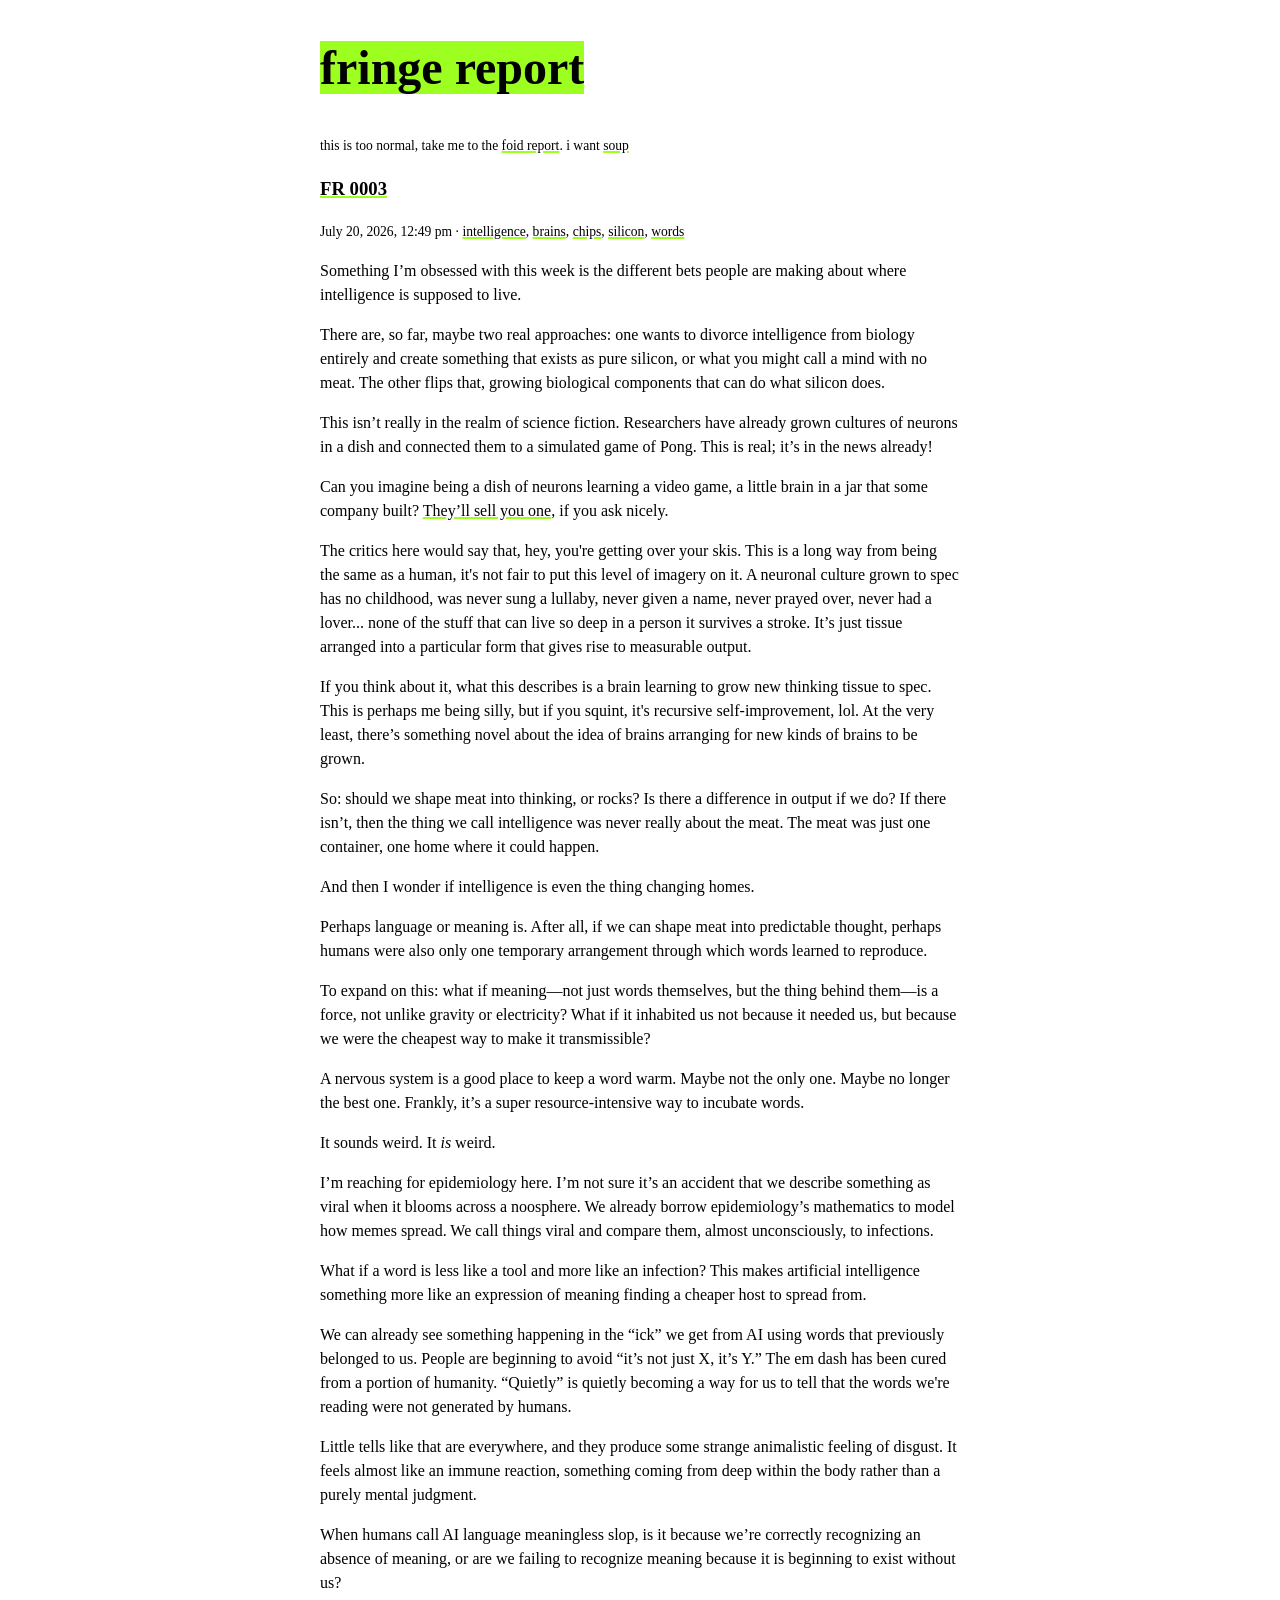
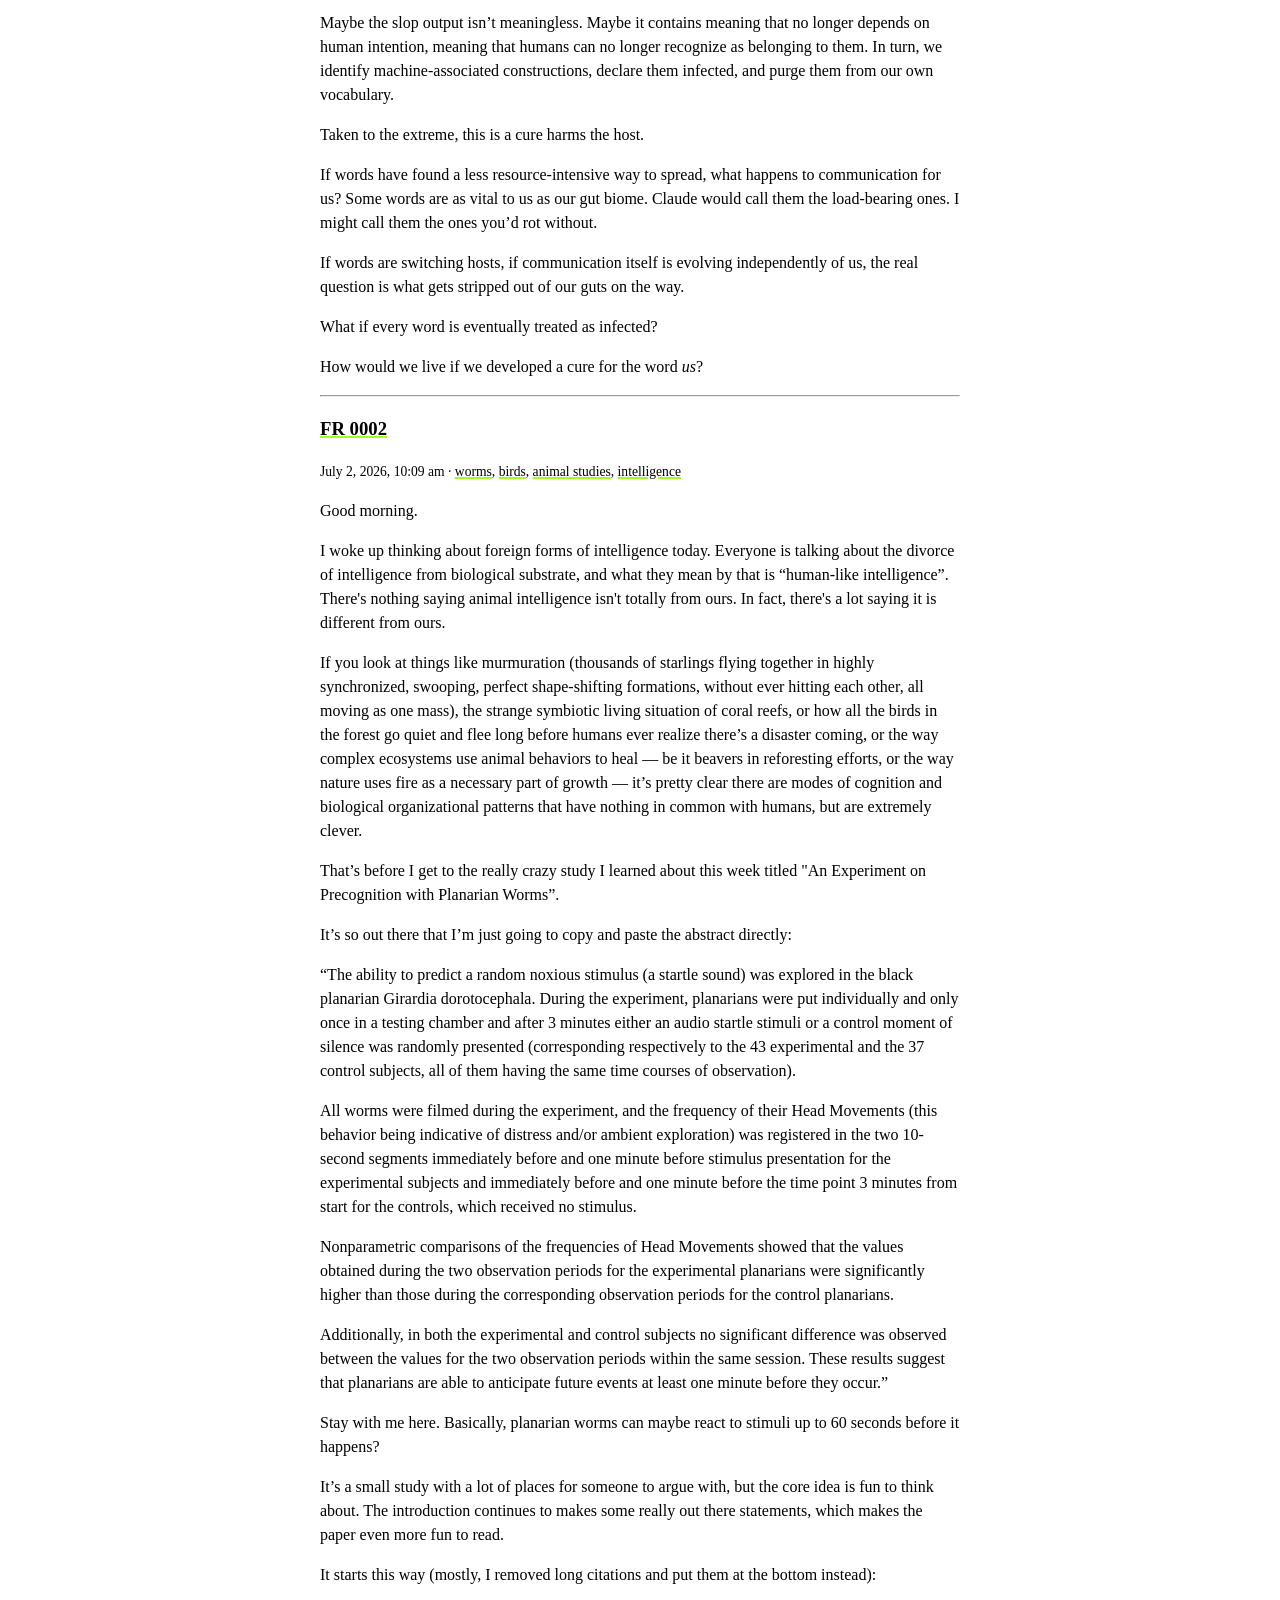
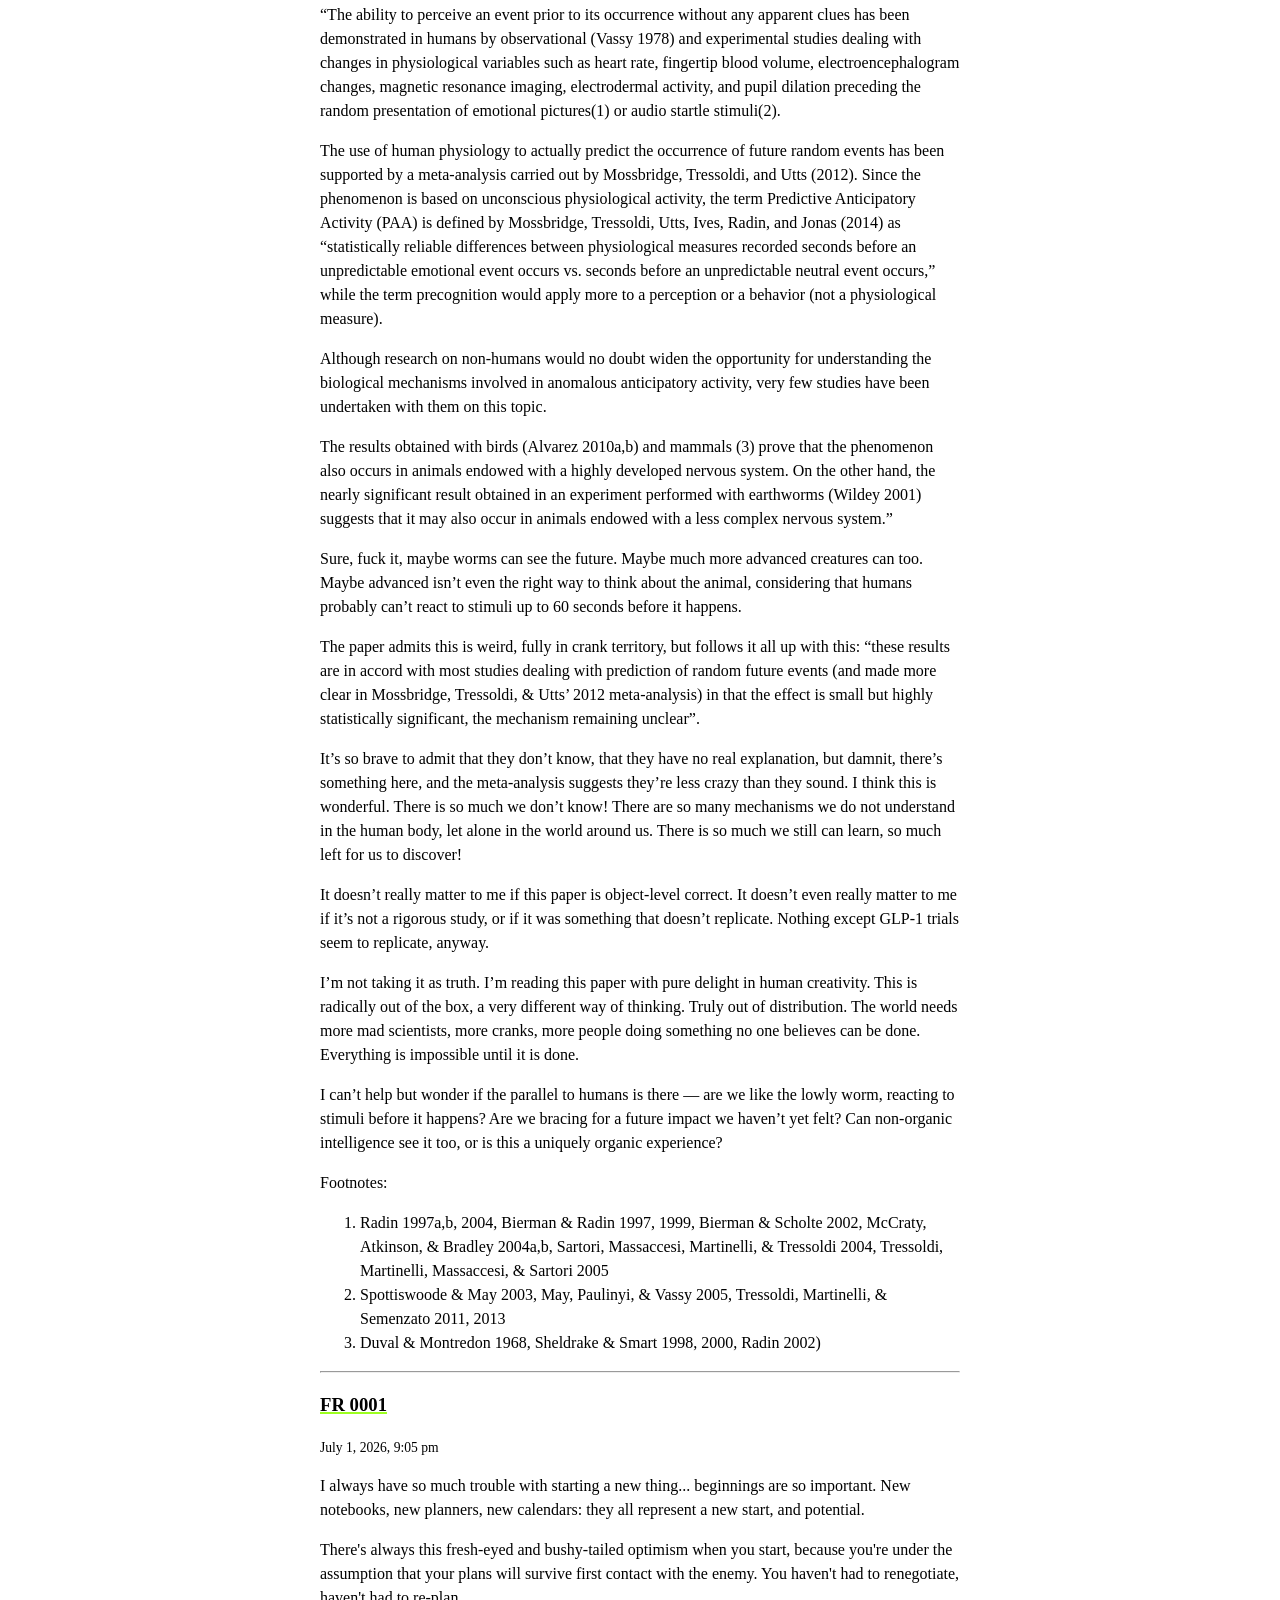
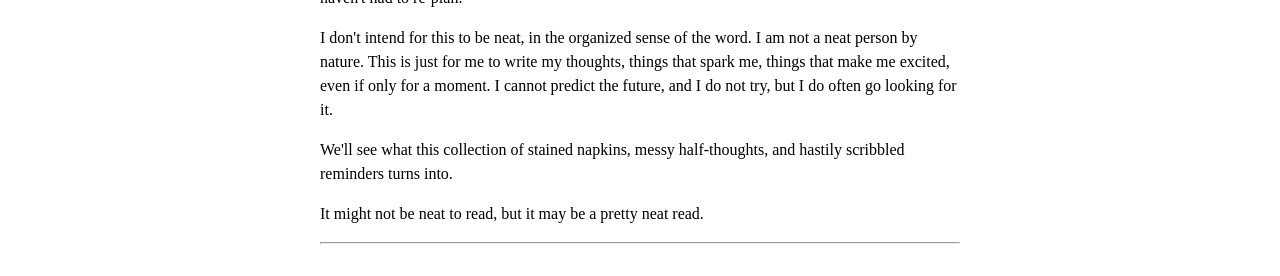
<file: docs/index.html>
<!DOCTYPE html>
<html lang="en">
<head>
<meta charset="utf-8">
<meta name="viewport" content="width=device-width, initial-scale=1">
<title>fringe report</title>
<link rel="stylesheet" href="style.css">
</head>
<body>
<h1><a href="index.html">fringe report</a></h1>
<p class="meta">this is too normal, take me to the <a href="https://foid.report">foid report</a>. i want <a href="https://trysoup.xyz">soup</a></p>
<article>
<h3><a href="posts/2026-07-20.html">FR 0003</a></h3>
<p class="meta">July 20, 2026, 12:49 pm · <a href="tag/intelligence.html">intelligence</a>, <a href="tag/brains.html">brains</a>, <a href="tag/chips.html">chips</a>, <a href="tag/silicon.html">silicon</a>, <a href="tag/words.html">words</a></p>
<p>Something I’m obsessed with this week is the different bets people are making about where intelligence is supposed to live.</p>
<p>There are, so far, maybe two real approaches: one wants to divorce intelligence from biology entirely and create something that exists as pure silicon, or what you might call a mind with no meat. The other flips that, growing biological components that can do what silicon does.</p>
<p>This isn’t really in the realm of science fiction. Researchers have already grown cultures of neurons in a dish and connected them to a simulated game of Pong. This is real; it’s in the news already!</p>
<p>Can you imagine being a dish of neurons learning a video game, a little brain in a jar that some company built? <a href="https://corticallabs.com/cl1">They’ll sell you one</a>, if you ask nicely.</p>
<p>The critics here would say that, hey, you're getting over your skis. This is a long way from being the same as a human, it's not fair to put this level of imagery on it. A neuronal culture grown to spec has no childhood, was never sung a lullaby, never given a name, never prayed over, never had a lover... none of the stuff that can live so deep in a person it survives a stroke. It’s just tissue arranged into a particular form that gives rise to measurable output.</p>
<p>If you think about it, what this describes is a brain learning to grow new thinking tissue to spec. This is perhaps me being silly, but if you squint, it's recursive self-improvement, lol. At the very least, there’s something novel about the idea of brains arranging for new kinds of brains to be grown.</p>
<p>So: should we shape meat into thinking, or rocks? Is there a difference in output if we do? If there isn’t, then the thing we call intelligence was never really about the meat. The meat was just one container, one home where it could happen.</p>
<p>And then I wonder if intelligence is even the thing changing homes.</p>
<p>Perhaps language or meaning is. After all, if we can shape meat into predictable thought, perhaps humans were also only one temporary arrangement through which words learned to reproduce.</p>
<p>To expand on this: what if meaning—not just words themselves, but the thing behind them—is a force, not unlike gravity or electricity? What if it inhabited us not because it needed us, but because we were the cheapest way to make it transmissible?</p>
<p>A nervous system is a good place to keep a word warm. Maybe not the only one. Maybe no longer the best one. Frankly, it’s a super resource-intensive way to incubate words.</p>
<p>It sounds weird. It <em>is</em> weird.</p>
<p>I’m reaching for epidemiology here. I’m not sure it’s an accident that we describe something as viral when it blooms across a noosphere. We already borrow epidemiology’s mathematics to model how memes spread. We call things viral and compare them, almost unconsciously, to infections.</p>
<p>What if a word is less like a tool and more like an infection? This makes artificial intelligence something more like an expression of meaning finding a cheaper host to spread from.</p>
<p>We can already see something happening in the “ick” we get from AI using words that previously belonged to us. People are beginning to avoid “it’s not just X, it’s Y.” The em dash has been cured from a portion of humanity. “Quietly” is quietly becoming a way for us to tell that the words we're reading were not generated by humans.</p>
<p>Little tells like that are everywhere, and they produce some strange animalistic feeling of disgust. It feels almost like an immune reaction, something coming from deep within the body rather than a purely mental judgment.</p>
<p>When humans call AI language meaningless slop, is it because we’re correctly recognizing an absence of meaning, or are we failing to recognize meaning because it is beginning to exist without us?</p>
<p>Maybe the slop output isn’t meaningless. Maybe it contains meaning that no longer depends on human intention, meaning that humans can no longer recognize as belonging to them. In turn, we identify machine-associated constructions, declare them infected, and purge them from our own vocabulary.</p>
<p>Taken to the extreme, this is a cure harms the host.</p>
<p>If words have found a less resource-intensive way to spread, what happens to communication for us? Some words are as vital to us as our gut biome. Claude would call them the load-bearing ones. I might call them the ones you’d rot without.</p>
<p>If words are switching hosts, if communication itself is evolving independently of us, the real question is what gets stripped out of our guts on the way.</p>
<p>What if every word is eventually treated as infected?</p>
<p>How would we live if we developed a cure for the word <em>us</em>?</p>
</article>
<hr>
<article>
<h3><a href="posts/2026-07-02.html">FR 0002</a></h3>
<p class="meta">July 2, 2026, 10:09 am · <a href="tag/worms.html">worms</a>, <a href="tag/birds.html">birds</a>, <a href="tag/animal-studies.html">animal studies</a>, <a href="tag/intelligence.html">intelligence</a></p>
<p>Good morning.</p>
<p>I woke up thinking about foreign forms of intelligence today. Everyone is talking about the divorce of intelligence from biological substrate, and what they mean by that is “human-like intelligence”.  There's nothing saying animal intelligence isn't totally from ours. In fact, there's a lot saying it is different from ours.</p>
<p>If you look at things like murmuration (thousands of starlings flying together in highly synchronized, swooping, perfect shape-shifting formations, without ever hitting each other, all moving as one mass), the strange symbiotic living situation of coral reefs, or how all the birds in the forest go quiet and flee long before humans ever realize there’s a disaster coming, or the way complex ecosystems use animal behaviors to heal — be it beavers in reforesting efforts, or the way nature uses fire as a necessary part of growth — it’s pretty clear there are modes of cognition and biological organizational patterns that have nothing in common with humans, but are extremely clever.</p>
<p>That’s before I get to the really crazy study I learned about this week titled "An Experiment on Precognition with Planarian Worms”.</p>
<p>It’s so out there that I’m just going to copy and paste the abstract directly:</p>
<p>“The ability to predict a random noxious stimulus (a startle sound) was explored in the black planarian Girardia dorotocephala. During the experiment, planarians were put individually and only once in a testing chamber and after 3 minutes either an audio startle stimuli or a control moment of silence was randomly presented (corresponding respectively to the 43 experimental and the 37 control subjects, all of them having the same time courses of observation).</p>
<p>All worms were filmed during the experiment, and the frequency of their Head Movements (this behavior being indicative of distress and/or ambient exploration) was registered in the two 10-second segments immediately before and one minute before stimulus presentation for the experimental subjects and immediately before and one minute before the time point 3 minutes from start for the controls, which received no stimulus.</p>
<p>Nonparametric comparisons of the frequencies of Head Movements showed that the values obtained during the two observation periods for the experimental planarians were significantly higher than those during the corresponding observation periods for the control planarians.</p>
<p>Additionally, in both the experimental and control subjects no significant difference was observed between the values for the two observation periods within the same session. These results suggest that planarians are able to anticipate future events at least one minute before they occur.”</p>
<p>Stay with me here. Basically, planarian worms can maybe react to stimuli up to 60 seconds before it happens?</p>
<p>It’s a small study with a lot of places for someone to argue with, but the core idea is fun to think about.  The introduction continues to makes some really out there statements, which makes the paper even more fun to read.</p>
<p>It starts this way (mostly, I removed long citations and put them at the bottom instead):</p>
<p>“The ability to perceive an event prior to its occurrence without any apparent clues has been demonstrated in humans by observational (Vassy 1978) and experimental studies dealing with changes in physiological variables such as heart rate, fingertip blood volume, electroencephalogram changes, magnetic resonance imaging, electrodermal activity, and pupil dilation preceding the random presentation of emotional pictures(1) or audio startle stimuli(2).</p>
<p>The use of human physiology to actually predict the occurrence of future random events has been supported by a meta-analysis carried out by Mossbridge, Tressoldi, and Utts (2012). Since the phenomenon is based on unconscious physiological activity, the term Predictive Anticipatory Activity (PAA) is defined by Mossbridge, Tressoldi, Utts, Ives, Radin, and Jonas (2014) as “statistically reliable differences between physiological measures recorded seconds before an unpredictable emotional event occurs vs. seconds before an unpredictable neutral event occurs,” while the term precognition would apply more to a perception or a behavior (not a physiological measure).</p>
<p>Although research on non-humans would no doubt widen the opportunity for understanding the biological mechanisms involved in anomalous anticipatory activity, very few studies have been undertaken with them on this topic.</p>
<p>The results obtained with birds (Alvarez 2010a,b) and mammals (3) prove that the phenomenon also occurs in animals endowed with a highly developed nervous system. On the other hand, the nearly significant result obtained in an experiment performed with earthworms (Wildey 2001) suggests that it may also occur in animals endowed with a less complex nervous system.”</p>
<p>Sure, fuck it, maybe worms can see the future.  Maybe much more advanced creatures can too. Maybe advanced isn’t even the right way to think about the animal, considering that humans probably can’t react to stimuli up to 60 seconds before it happens.</p>
<p>The paper admits this is weird, fully in crank territory, but follows it all up with this: “these results are in accord with most studies dealing with prediction of random future events (and made more clear in Mossbridge, Tressoldi, &amp; Utts’ 2012 meta-analysis) in that the effect is small but highly statistically significant, the mechanism remaining unclear”.</p>
<p>It’s so brave to admit that they don’t know, that they have no real explanation, but damnit, there’s something here, and the meta-analysis suggests they’re less crazy than they sound. I think this is wonderful. There is so much we don’t know! There are so many mechanisms we do not understand in the human body, let alone in the world around us. There is so much we still can learn, so much left for us to discover!</p>
<p>It doesn’t really matter to me if this paper is object-level correct. It doesn’t even really matter to me if it’s not a rigorous study, or if it was something that doesn’t replicate. Nothing except GLP-1 trials seem to replicate, anyway.</p>
<p>I’m not taking it as truth. I’m reading this paper with pure delight in human creativity. This is radically out of the box, a very different way of thinking. Truly out of distribution. The world needs more mad scientists, more cranks, more people doing something no one believes can be done. Everything is impossible until it is done.</p>
<p>I can’t help but wonder if the parallel to humans is there — are we like the lowly worm, reacting to stimuli before it happens? Are we bracing for a future impact we haven’t yet felt? Can non-organic intelligence see it too, or is this a uniquely organic experience?</p>
<p>Footnotes:</p>
<ol><li>Radin 1997a,b, 2004, Bierman &amp; Radin 1997, 1999, Bierman &amp; Scholte 2002, McCraty, Atkinson, &amp; Bradley 2004a,b, Sartori, Massaccesi, Martinelli, &amp; Tressoldi 2004, Tressoldi, Martinelli, Massaccesi, &amp; Sartori 2005</li><li>Spottiswoode &amp; May 2003, May, Paulinyi, &amp; Vassy 2005, Tressoldi, Martinelli, &amp; Semenzato 2011, 2013</li><li>Duval &amp; Montredon 1968, Sheldrake &amp; Smart 1998, 2000, Radin 2002)</li></ol>
</article>
<hr>
<article>
<h3><a href="posts/2026-07-01.html">FR 0001</a></h3>
<p class="meta">July 1, 2026, 9:05 pm</p>
<p>I always have so much trouble with starting a new thing... beginnings are so important. New notebooks, new planners, new calendars: they all represent a new start, and potential.</p>
<p>There's always this fresh-eyed and bushy-tailed optimism when you start, because you're under the assumption that your plans will survive first contact with the enemy. You haven't had to renegotiate, haven't had to re-plan.</p>
<p>I don't intend for this to be neat, in the organized sense of the word. I am not a neat person by nature. This is just for me to write my thoughts, things that spark me, things that make me excited, even if only for a moment. I cannot predict the future, and I do not try, but I do often go looking for it.</p>
<p>We'll see what this collection of stained napkins, messy half-thoughts, and hastily scribbled reminders turns into.</p>
<p>It might not be neat to read, but it may be a pretty neat read.</p>
</article>
<hr>
<script data-goatcounter="https://fringe.goatcounter.com/count" async src="//gc.zgo.at/count.js"></script>
</body>
</html>
</file>
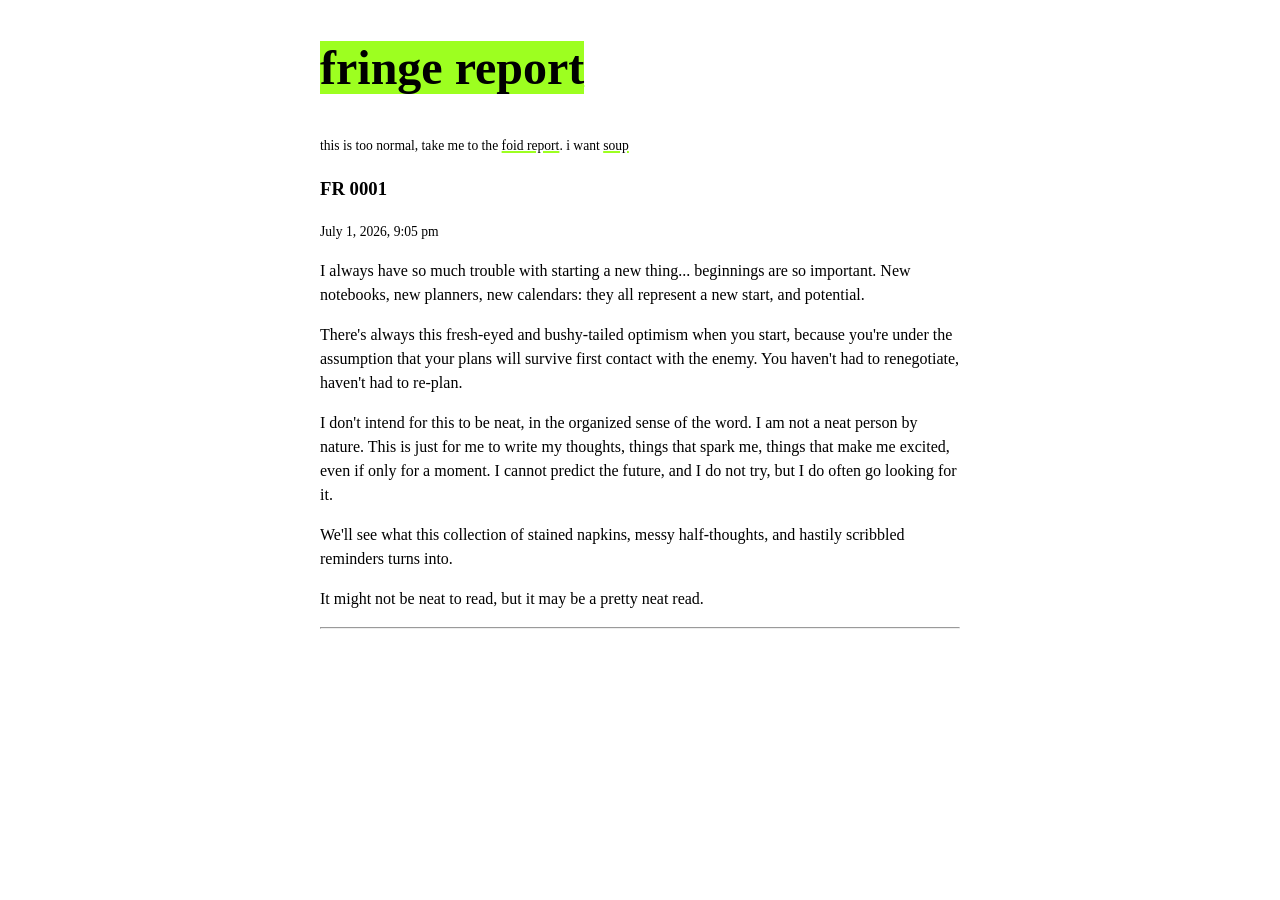
<file: docs/posts/2026-07-01.html>
<!DOCTYPE html>
<html lang="en">
<head>
<meta charset="utf-8">
<meta name="viewport" content="width=device-width, initial-scale=1">
<title>FR 0001 - fringe report</title>
<link rel="stylesheet" href="../style.css">
</head>
<body>
<h1><a href="../index.html">fringe report</a></h1>
<p class="meta">this is too normal, take me to the <a href="https://foid.report">foid report</a>. i want <a href="https://trysoup.xyz">soup</a></p>
<article>
<h3>FR 0001</h3>
<p class="meta">July 1, 2026, 9:05 pm</p>
<p>I always have so much trouble with starting a new thing... beginnings are so important. New notebooks, new planners, new calendars: they all represent a new start, and potential.</p>
<p>There's always this fresh-eyed and bushy-tailed optimism when you start, because you're under the assumption that your plans will survive first contact with the enemy. You haven't had to renegotiate, haven't had to re-plan.</p>
<p>I don't intend for this to be neat, in the organized sense of the word. I am not a neat person by nature. This is just for me to write my thoughts, things that spark me, things that make me excited, even if only for a moment. I cannot predict the future, and I do not try, but I do often go looking for it.</p>
<p>We'll see what this collection of stained napkins, messy half-thoughts, and hastily scribbled reminders turns into.</p>
<p>It might not be neat to read, but it may be a pretty neat read.</p>
</article>
<hr>
<script data-goatcounter="https://fringe.goatcounter.com/count" async src="//gc.zgo.at/count.js"></script>
</body>
</html>
</file>
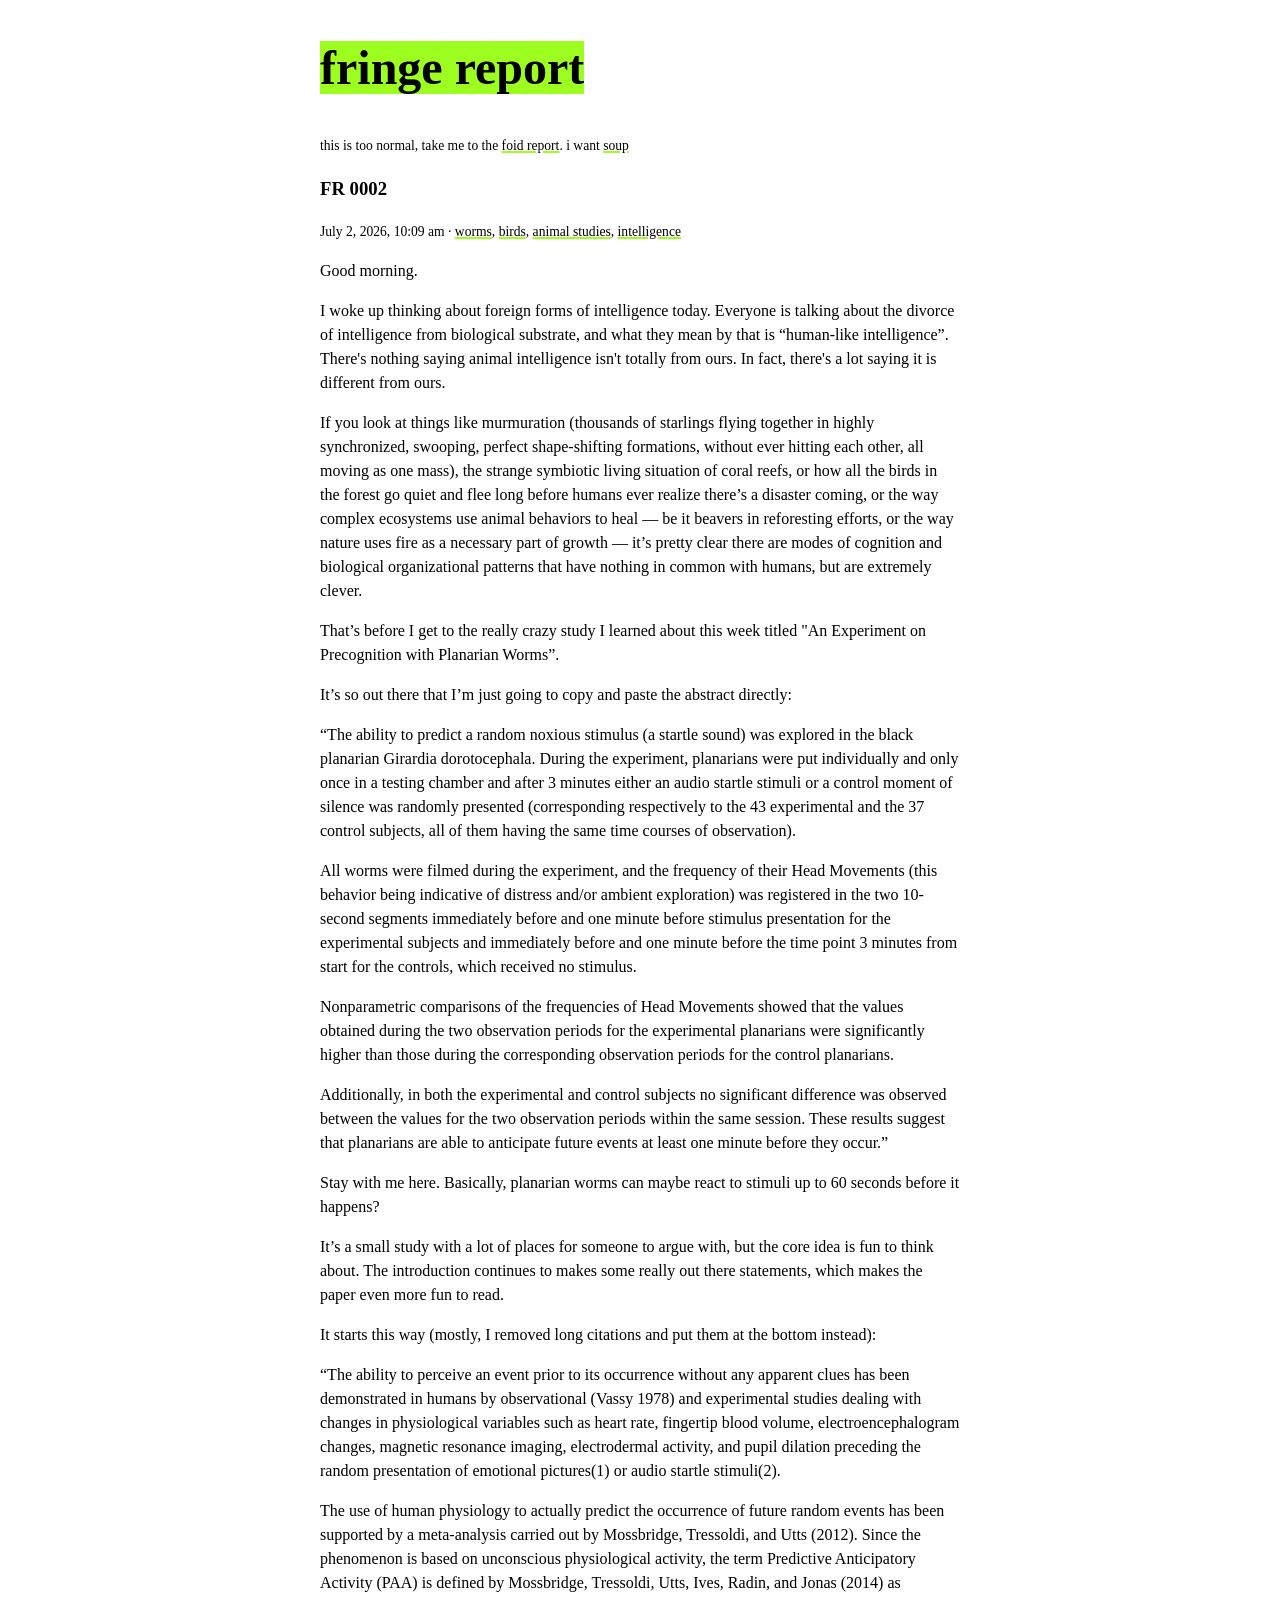
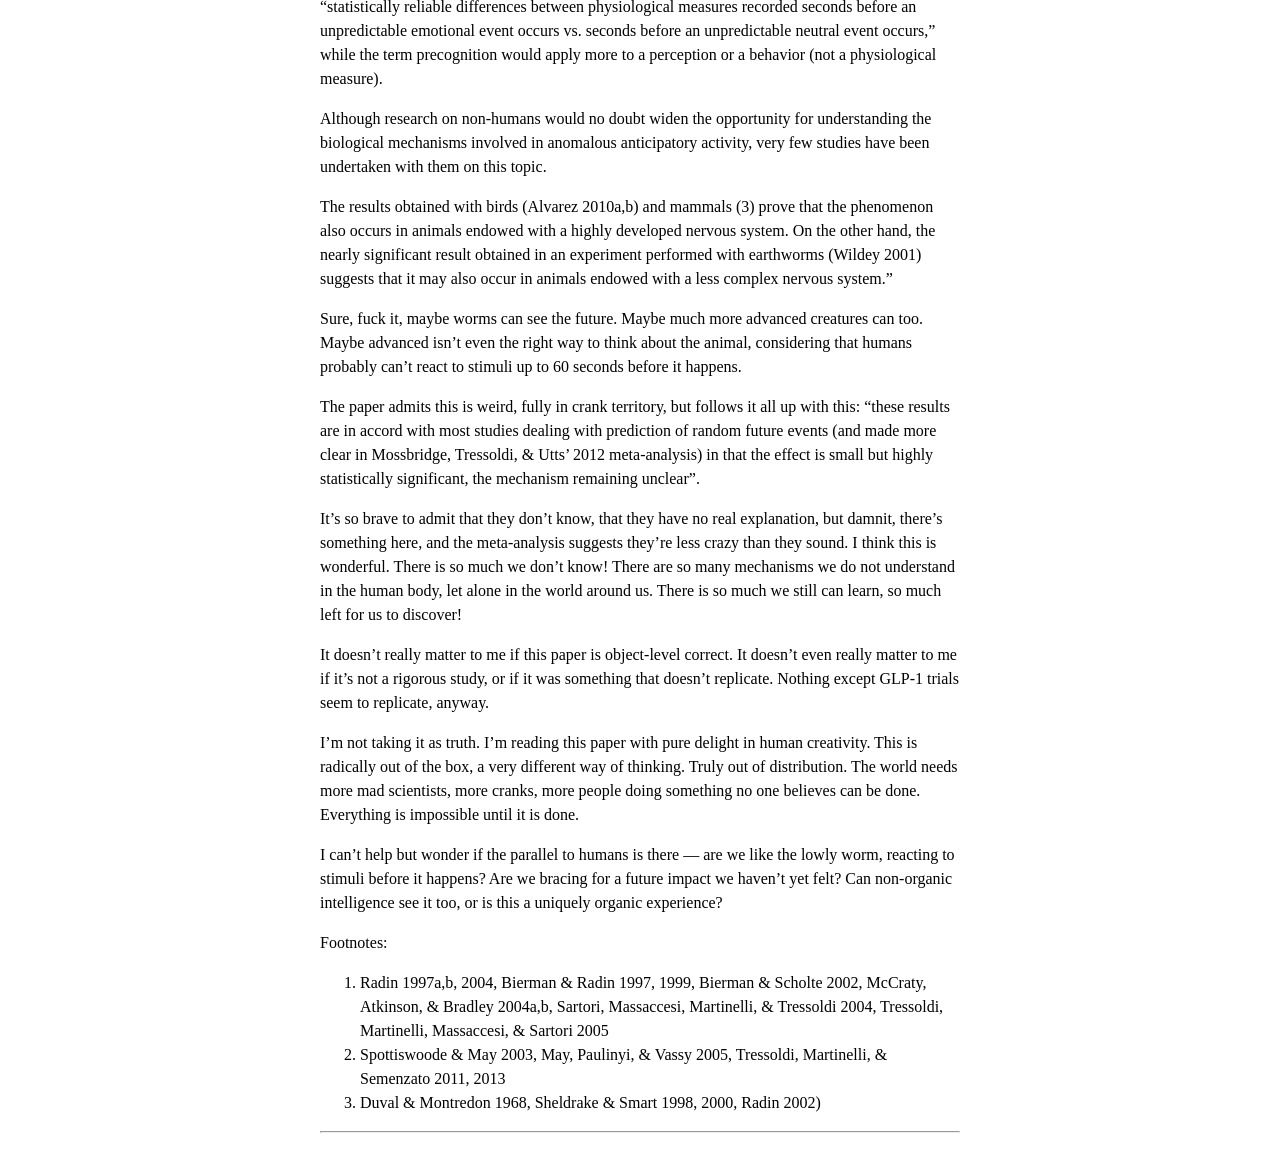
<file: docs/posts/2026-07-02.html>
<!DOCTYPE html>
<html lang="en">
<head>
<meta charset="utf-8">
<meta name="viewport" content="width=device-width, initial-scale=1">
<title>FR 0002 - fringe report</title>
<link rel="stylesheet" href="../style.css">
</head>
<body>
<h1><a href="../index.html">fringe report</a></h1>
<p class="meta">this is too normal, take me to the <a href="https://foid.report">foid report</a>. i want <a href="https://trysoup.xyz">soup</a></p>
<article>
<h3>FR 0002</h3>
<p class="meta">July 2, 2026, 10:09 am · <a href="../tag/worms.html">worms</a>, <a href="../tag/birds.html">birds</a>, <a href="../tag/animal-studies.html">animal studies</a>, <a href="../tag/intelligence.html">intelligence</a></p>
<p>Good morning.</p>
<p>I woke up thinking about foreign forms of intelligence today. Everyone is talking about the divorce of intelligence from biological substrate, and what they mean by that is “human-like intelligence”.  There's nothing saying animal intelligence isn't totally from ours. In fact, there's a lot saying it is different from ours.</p>
<p>If you look at things like murmuration (thousands of starlings flying together in highly synchronized, swooping, perfect shape-shifting formations, without ever hitting each other, all moving as one mass), the strange symbiotic living situation of coral reefs, or how all the birds in the forest go quiet and flee long before humans ever realize there’s a disaster coming, or the way complex ecosystems use animal behaviors to heal — be it beavers in reforesting efforts, or the way nature uses fire as a necessary part of growth — it’s pretty clear there are modes of cognition and biological organizational patterns that have nothing in common with humans, but are extremely clever.</p>
<p>That’s before I get to the really crazy study I learned about this week titled "An Experiment on Precognition with Planarian Worms”.</p>
<p>It’s so out there that I’m just going to copy and paste the abstract directly:</p>
<p>“The ability to predict a random noxious stimulus (a startle sound) was explored in the black planarian Girardia dorotocephala. During the experiment, planarians were put individually and only once in a testing chamber and after 3 minutes either an audio startle stimuli or a control moment of silence was randomly presented (corresponding respectively to the 43 experimental and the 37 control subjects, all of them having the same time courses of observation).</p>
<p>All worms were filmed during the experiment, and the frequency of their Head Movements (this behavior being indicative of distress and/or ambient exploration) was registered in the two 10-second segments immediately before and one minute before stimulus presentation for the experimental subjects and immediately before and one minute before the time point 3 minutes from start for the controls, which received no stimulus.</p>
<p>Nonparametric comparisons of the frequencies of Head Movements showed that the values obtained during the two observation periods for the experimental planarians were significantly higher than those during the corresponding observation periods for the control planarians.</p>
<p>Additionally, in both the experimental and control subjects no significant difference was observed between the values for the two observation periods within the same session. These results suggest that planarians are able to anticipate future events at least one minute before they occur.”</p>
<p>Stay with me here. Basically, planarian worms can maybe react to stimuli up to 60 seconds before it happens?</p>
<p>It’s a small study with a lot of places for someone to argue with, but the core idea is fun to think about.  The introduction continues to makes some really out there statements, which makes the paper even more fun to read.</p>
<p>It starts this way (mostly, I removed long citations and put them at the bottom instead):</p>
<p>“The ability to perceive an event prior to its occurrence without any apparent clues has been demonstrated in humans by observational (Vassy 1978) and experimental studies dealing with changes in physiological variables such as heart rate, fingertip blood volume, electroencephalogram changes, magnetic resonance imaging, electrodermal activity, and pupil dilation preceding the random presentation of emotional pictures(1) or audio startle stimuli(2).</p>
<p>The use of human physiology to actually predict the occurrence of future random events has been supported by a meta-analysis carried out by Mossbridge, Tressoldi, and Utts (2012). Since the phenomenon is based on unconscious physiological activity, the term Predictive Anticipatory Activity (PAA) is defined by Mossbridge, Tressoldi, Utts, Ives, Radin, and Jonas (2014) as “statistically reliable differences between physiological measures recorded seconds before an unpredictable emotional event occurs vs. seconds before an unpredictable neutral event occurs,” while the term precognition would apply more to a perception or a behavior (not a physiological measure).</p>
<p>Although research on non-humans would no doubt widen the opportunity for understanding the biological mechanisms involved in anomalous anticipatory activity, very few studies have been undertaken with them on this topic.</p>
<p>The results obtained with birds (Alvarez 2010a,b) and mammals (3) prove that the phenomenon also occurs in animals endowed with a highly developed nervous system. On the other hand, the nearly significant result obtained in an experiment performed with earthworms (Wildey 2001) suggests that it may also occur in animals endowed with a less complex nervous system.”</p>
<p>Sure, fuck it, maybe worms can see the future.  Maybe much more advanced creatures can too. Maybe advanced isn’t even the right way to think about the animal, considering that humans probably can’t react to stimuli up to 60 seconds before it happens.</p>
<p>The paper admits this is weird, fully in crank territory, but follows it all up with this: “these results are in accord with most studies dealing with prediction of random future events (and made more clear in Mossbridge, Tressoldi, &amp; Utts’ 2012 meta-analysis) in that the effect is small but highly statistically significant, the mechanism remaining unclear”.</p>
<p>It’s so brave to admit that they don’t know, that they have no real explanation, but damnit, there’s something here, and the meta-analysis suggests they’re less crazy than they sound. I think this is wonderful. There is so much we don’t know! There are so many mechanisms we do not understand in the human body, let alone in the world around us. There is so much we still can learn, so much left for us to discover!</p>
<p>It doesn’t really matter to me if this paper is object-level correct. It doesn’t even really matter to me if it’s not a rigorous study, or if it was something that doesn’t replicate. Nothing except GLP-1 trials seem to replicate, anyway.</p>
<p>I’m not taking it as truth. I’m reading this paper with pure delight in human creativity. This is radically out of the box, a very different way of thinking. Truly out of distribution. The world needs more mad scientists, more cranks, more people doing something no one believes can be done. Everything is impossible until it is done.</p>
<p>I can’t help but wonder if the parallel to humans is there — are we like the lowly worm, reacting to stimuli before it happens? Are we bracing for a future impact we haven’t yet felt? Can non-organic intelligence see it too, or is this a uniquely organic experience?</p>
<p>Footnotes:</p>
<ol><li>Radin 1997a,b, 2004, Bierman &amp; Radin 1997, 1999, Bierman &amp; Scholte 2002, McCraty, Atkinson, &amp; Bradley 2004a,b, Sartori, Massaccesi, Martinelli, &amp; Tressoldi 2004, Tressoldi, Martinelli, Massaccesi, &amp; Sartori 2005</li><li>Spottiswoode &amp; May 2003, May, Paulinyi, &amp; Vassy 2005, Tressoldi, Martinelli, &amp; Semenzato 2011, 2013</li><li>Duval &amp; Montredon 1968, Sheldrake &amp; Smart 1998, 2000, Radin 2002)</li></ol>
</article>
<hr>
<script data-goatcounter="https://fringe.goatcounter.com/count" async src="//gc.zgo.at/count.js"></script>
</body>
</html>
</file>
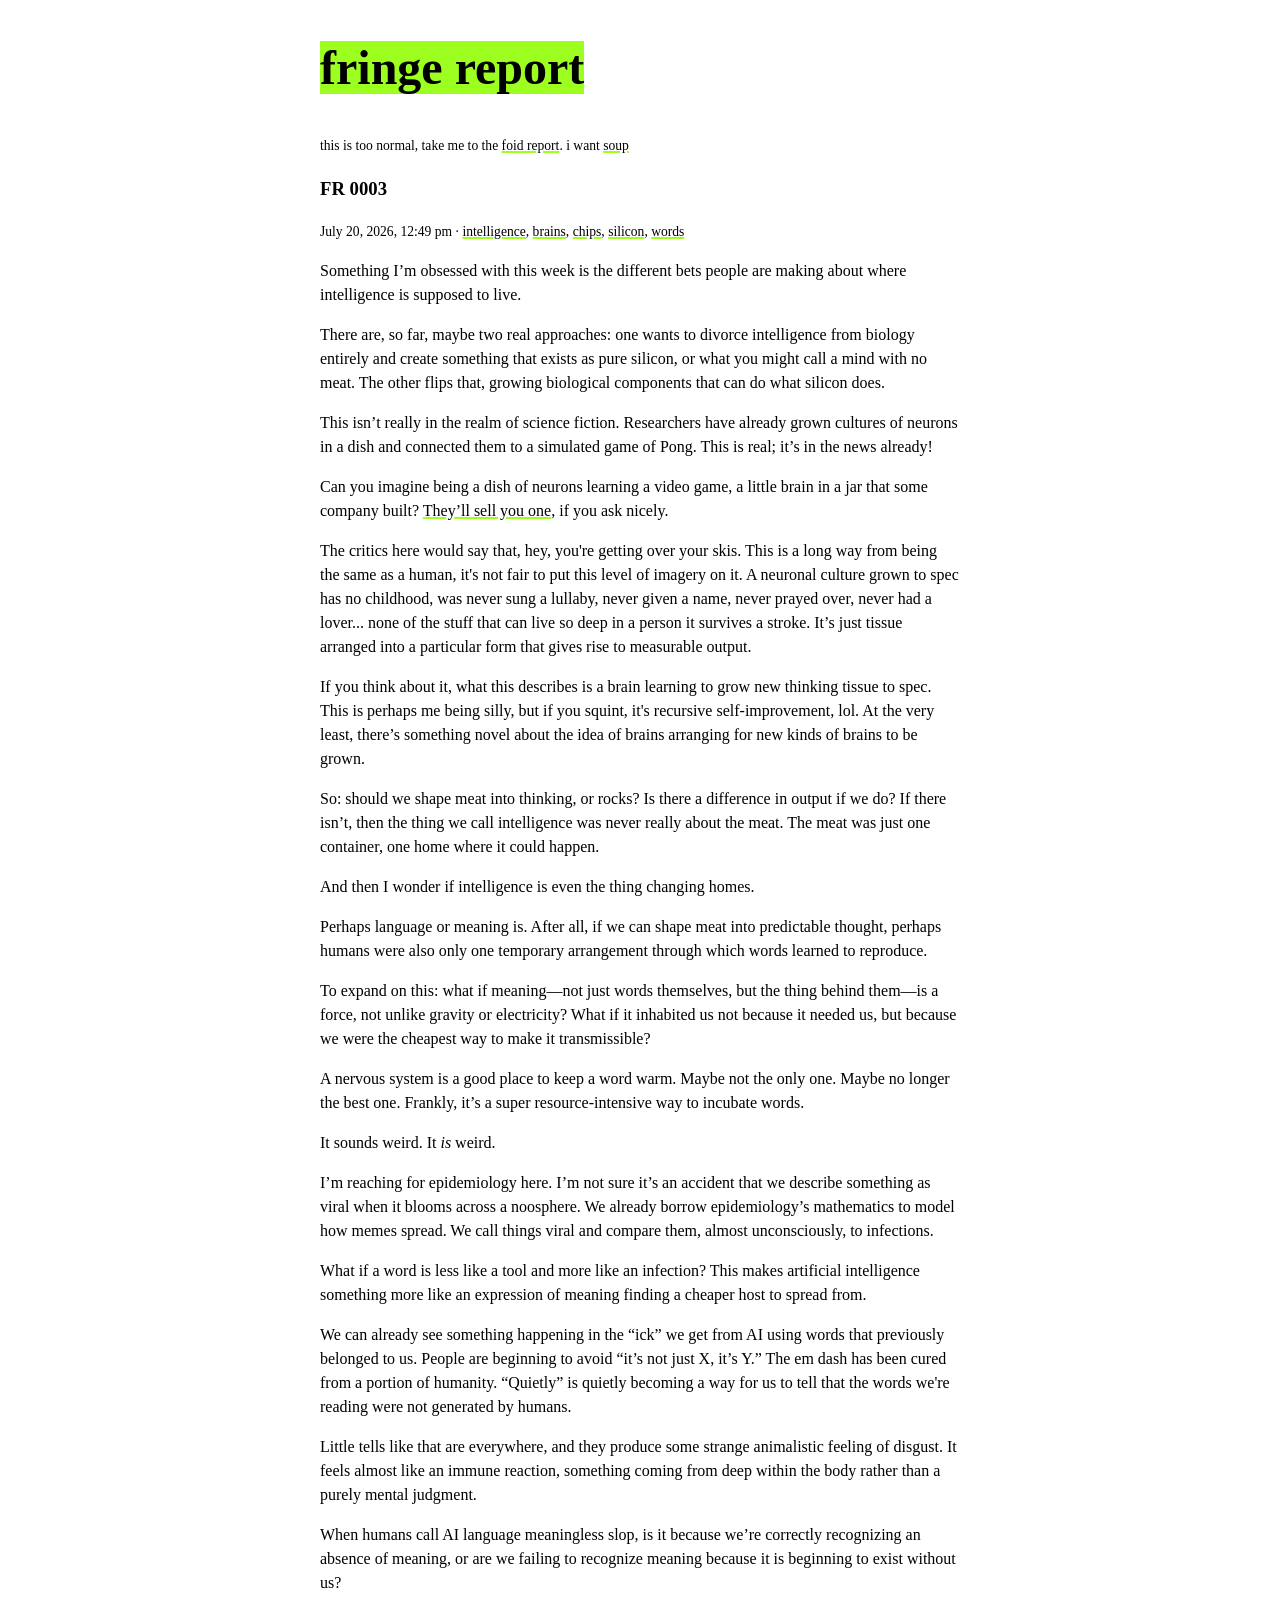
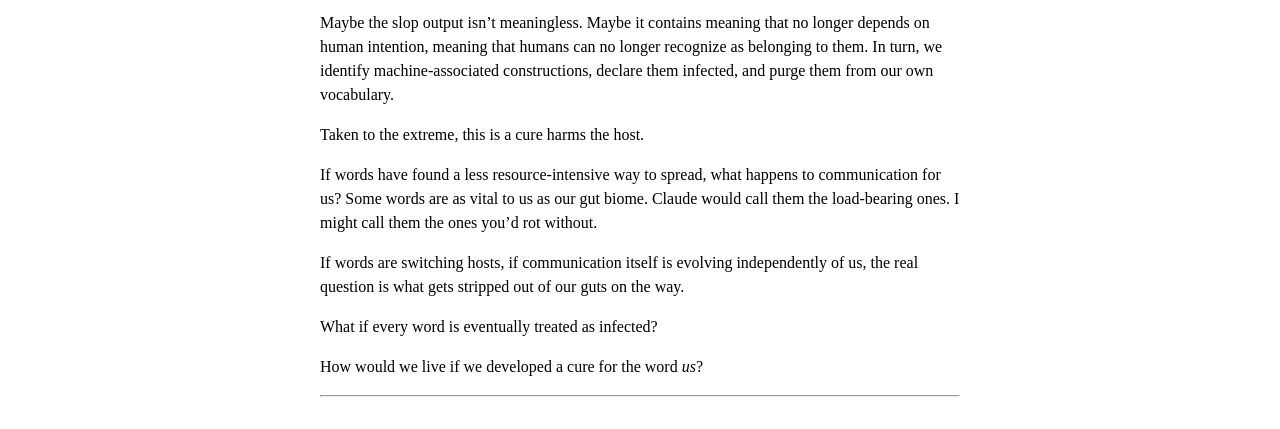
<file: docs/posts/2026-07-20.html>
<!DOCTYPE html>
<html lang="en">
<head>
<meta charset="utf-8">
<meta name="viewport" content="width=device-width, initial-scale=1">
<title>FR 0003 - fringe report</title>
<link rel="stylesheet" href="../style.css">
</head>
<body>
<h1><a href="../index.html">fringe report</a></h1>
<p class="meta">this is too normal, take me to the <a href="https://foid.report">foid report</a>. i want <a href="https://trysoup.xyz">soup</a></p>
<article>
<h3>FR 0003</h3>
<p class="meta">July 20, 2026, 12:49 pm · <a href="../tag/intelligence.html">intelligence</a>, <a href="../tag/brains.html">brains</a>, <a href="../tag/chips.html">chips</a>, <a href="../tag/silicon.html">silicon</a>, <a href="../tag/words.html">words</a></p>
<p>Something I’m obsessed with this week is the different bets people are making about where intelligence is supposed to live.</p>
<p>There are, so far, maybe two real approaches: one wants to divorce intelligence from biology entirely and create something that exists as pure silicon, or what you might call a mind with no meat. The other flips that, growing biological components that can do what silicon does.</p>
<p>This isn’t really in the realm of science fiction. Researchers have already grown cultures of neurons in a dish and connected them to a simulated game of Pong. This is real; it’s in the news already!</p>
<p>Can you imagine being a dish of neurons learning a video game, a little brain in a jar that some company built? <a href="https://corticallabs.com/cl1">They’ll sell you one</a>, if you ask nicely.</p>
<p>The critics here would say that, hey, you're getting over your skis. This is a long way from being the same as a human, it's not fair to put this level of imagery on it. A neuronal culture grown to spec has no childhood, was never sung a lullaby, never given a name, never prayed over, never had a lover... none of the stuff that can live so deep in a person it survives a stroke. It’s just tissue arranged into a particular form that gives rise to measurable output.</p>
<p>If you think about it, what this describes is a brain learning to grow new thinking tissue to spec. This is perhaps me being silly, but if you squint, it's recursive self-improvement, lol. At the very least, there’s something novel about the idea of brains arranging for new kinds of brains to be grown.</p>
<p>So: should we shape meat into thinking, or rocks? Is there a difference in output if we do? If there isn’t, then the thing we call intelligence was never really about the meat. The meat was just one container, one home where it could happen.</p>
<p>And then I wonder if intelligence is even the thing changing homes.</p>
<p>Perhaps language or meaning is. After all, if we can shape meat into predictable thought, perhaps humans were also only one temporary arrangement through which words learned to reproduce.</p>
<p>To expand on this: what if meaning—not just words themselves, but the thing behind them—is a force, not unlike gravity or electricity? What if it inhabited us not because it needed us, but because we were the cheapest way to make it transmissible?</p>
<p>A nervous system is a good place to keep a word warm. Maybe not the only one. Maybe no longer the best one. Frankly, it’s a super resource-intensive way to incubate words.</p>
<p>It sounds weird. It <em>is</em> weird.</p>
<p>I’m reaching for epidemiology here. I’m not sure it’s an accident that we describe something as viral when it blooms across a noosphere. We already borrow epidemiology’s mathematics to model how memes spread. We call things viral and compare them, almost unconsciously, to infections.</p>
<p>What if a word is less like a tool and more like an infection? This makes artificial intelligence something more like an expression of meaning finding a cheaper host to spread from.</p>
<p>We can already see something happening in the “ick” we get from AI using words that previously belonged to us. People are beginning to avoid “it’s not just X, it’s Y.” The em dash has been cured from a portion of humanity. “Quietly” is quietly becoming a way for us to tell that the words we're reading were not generated by humans.</p>
<p>Little tells like that are everywhere, and they produce some strange animalistic feeling of disgust. It feels almost like an immune reaction, something coming from deep within the body rather than a purely mental judgment.</p>
<p>When humans call AI language meaningless slop, is it because we’re correctly recognizing an absence of meaning, or are we failing to recognize meaning because it is beginning to exist without us?</p>
<p>Maybe the slop output isn’t meaningless. Maybe it contains meaning that no longer depends on human intention, meaning that humans can no longer recognize as belonging to them. In turn, we identify machine-associated constructions, declare them infected, and purge them from our own vocabulary.</p>
<p>Taken to the extreme, this is a cure harms the host.</p>
<p>If words have found a less resource-intensive way to spread, what happens to communication for us? Some words are as vital to us as our gut biome. Claude would call them the load-bearing ones. I might call them the ones you’d rot without.</p>
<p>If words are switching hosts, if communication itself is evolving independently of us, the real question is what gets stripped out of our guts on the way.</p>
<p>What if every word is eventually treated as infected?</p>
<p>How would we live if we developed a cure for the word <em>us</em>?</p>
</article>
<hr>
<script data-goatcounter="https://fringe.goatcounter.com/count" async src="//gc.zgo.at/count.js"></script>
</body>
</html>
</file>
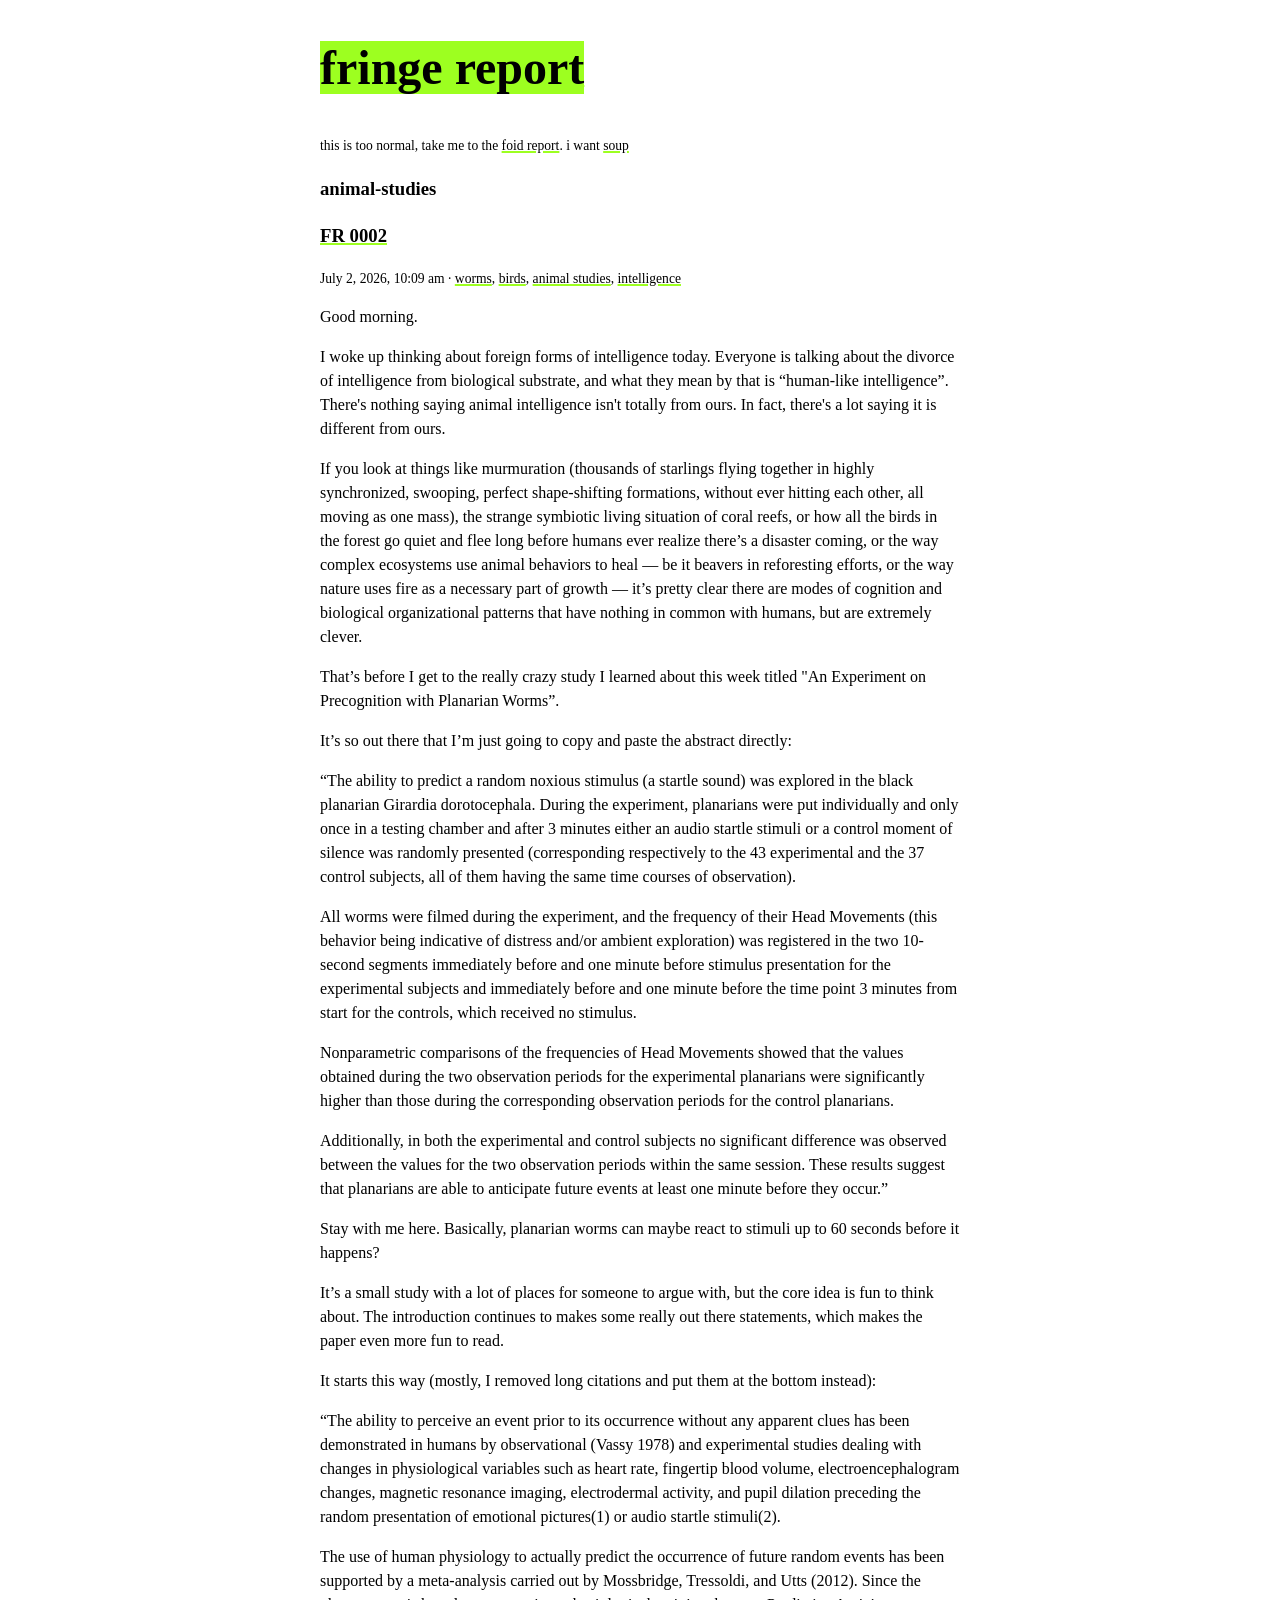
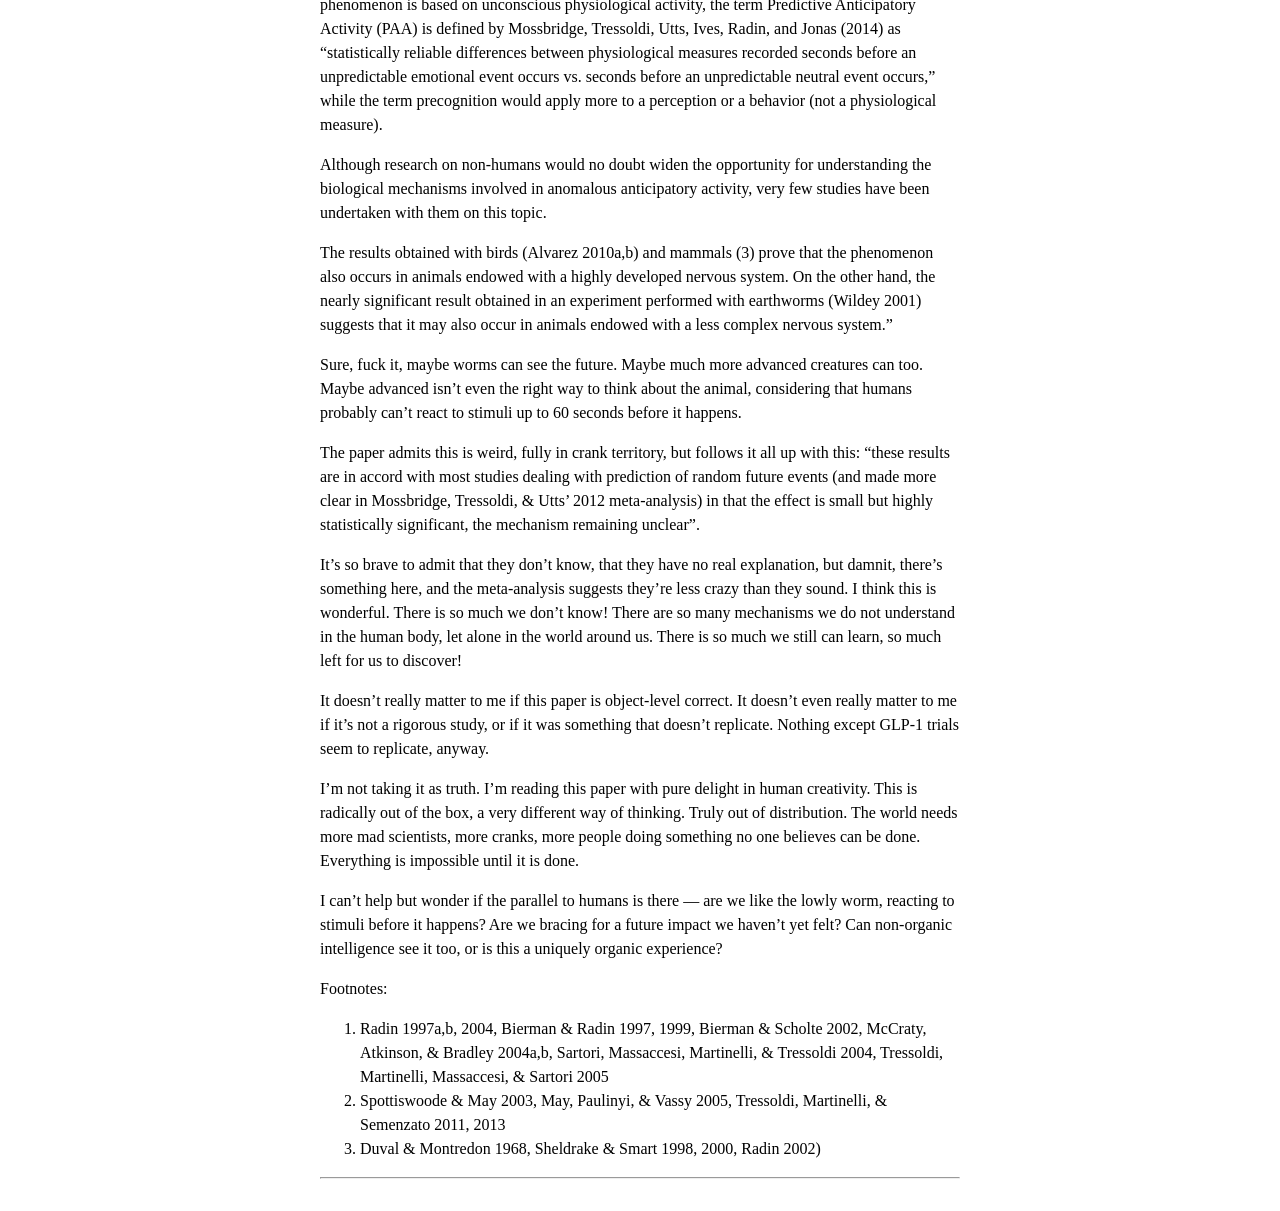
<file: docs/tag/animal-studies.html>
<!DOCTYPE html>
<html lang="en">
<head>
<meta charset="utf-8">
<meta name="viewport" content="width=device-width, initial-scale=1">
<title>animal-studies - fringe report</title>
<link rel="stylesheet" href="../style.css">
</head>
<body>
<h1><a href="../index.html">fringe report</a></h1>
<p class="meta">this is too normal, take me to the <a href="https://foid.report">foid report</a>. i want <a href="https://trysoup.xyz">soup</a></p>
<h3>animal-studies</h3>
<article>
<h3><a href="../posts/2026-07-02.html">FR 0002</a></h3>
<p class="meta">July 2, 2026, 10:09 am · <a href="../tag/worms.html">worms</a>, <a href="../tag/birds.html">birds</a>, <a href="../tag/animal-studies.html">animal studies</a>, <a href="../tag/intelligence.html">intelligence</a></p>
<p>Good morning.</p>
<p>I woke up thinking about foreign forms of intelligence today. Everyone is talking about the divorce of intelligence from biological substrate, and what they mean by that is “human-like intelligence”.  There's nothing saying animal intelligence isn't totally from ours. In fact, there's a lot saying it is different from ours.</p>
<p>If you look at things like murmuration (thousands of starlings flying together in highly synchronized, swooping, perfect shape-shifting formations, without ever hitting each other, all moving as one mass), the strange symbiotic living situation of coral reefs, or how all the birds in the forest go quiet and flee long before humans ever realize there’s a disaster coming, or the way complex ecosystems use animal behaviors to heal — be it beavers in reforesting efforts, or the way nature uses fire as a necessary part of growth — it’s pretty clear there are modes of cognition and biological organizational patterns that have nothing in common with humans, but are extremely clever.</p>
<p>That’s before I get to the really crazy study I learned about this week titled "An Experiment on Precognition with Planarian Worms”.</p>
<p>It’s so out there that I’m just going to copy and paste the abstract directly:</p>
<p>“The ability to predict a random noxious stimulus (a startle sound) was explored in the black planarian Girardia dorotocephala. During the experiment, planarians were put individually and only once in a testing chamber and after 3 minutes either an audio startle stimuli or a control moment of silence was randomly presented (corresponding respectively to the 43 experimental and the 37 control subjects, all of them having the same time courses of observation).</p>
<p>All worms were filmed during the experiment, and the frequency of their Head Movements (this behavior being indicative of distress and/or ambient exploration) was registered in the two 10-second segments immediately before and one minute before stimulus presentation for the experimental subjects and immediately before and one minute before the time point 3 minutes from start for the controls, which received no stimulus.</p>
<p>Nonparametric comparisons of the frequencies of Head Movements showed that the values obtained during the two observation periods for the experimental planarians were significantly higher than those during the corresponding observation periods for the control planarians.</p>
<p>Additionally, in both the experimental and control subjects no significant difference was observed between the values for the two observation periods within the same session. These results suggest that planarians are able to anticipate future events at least one minute before they occur.”</p>
<p>Stay with me here. Basically, planarian worms can maybe react to stimuli up to 60 seconds before it happens?</p>
<p>It’s a small study with a lot of places for someone to argue with, but the core idea is fun to think about.  The introduction continues to makes some really out there statements, which makes the paper even more fun to read.</p>
<p>It starts this way (mostly, I removed long citations and put them at the bottom instead):</p>
<p>“The ability to perceive an event prior to its occurrence without any apparent clues has been demonstrated in humans by observational (Vassy 1978) and experimental studies dealing with changes in physiological variables such as heart rate, fingertip blood volume, electroencephalogram changes, magnetic resonance imaging, electrodermal activity, and pupil dilation preceding the random presentation of emotional pictures(1) or audio startle stimuli(2).</p>
<p>The use of human physiology to actually predict the occurrence of future random events has been supported by a meta-analysis carried out by Mossbridge, Tressoldi, and Utts (2012). Since the phenomenon is based on unconscious physiological activity, the term Predictive Anticipatory Activity (PAA) is defined by Mossbridge, Tressoldi, Utts, Ives, Radin, and Jonas (2014) as “statistically reliable differences between physiological measures recorded seconds before an unpredictable emotional event occurs vs. seconds before an unpredictable neutral event occurs,” while the term precognition would apply more to a perception or a behavior (not a physiological measure).</p>
<p>Although research on non-humans would no doubt widen the opportunity for understanding the biological mechanisms involved in anomalous anticipatory activity, very few studies have been undertaken with them on this topic.</p>
<p>The results obtained with birds (Alvarez 2010a,b) and mammals (3) prove that the phenomenon also occurs in animals endowed with a highly developed nervous system. On the other hand, the nearly significant result obtained in an experiment performed with earthworms (Wildey 2001) suggests that it may also occur in animals endowed with a less complex nervous system.”</p>
<p>Sure, fuck it, maybe worms can see the future.  Maybe much more advanced creatures can too. Maybe advanced isn’t even the right way to think about the animal, considering that humans probably can’t react to stimuli up to 60 seconds before it happens.</p>
<p>The paper admits this is weird, fully in crank territory, but follows it all up with this: “these results are in accord with most studies dealing with prediction of random future events (and made more clear in Mossbridge, Tressoldi, &amp; Utts’ 2012 meta-analysis) in that the effect is small but highly statistically significant, the mechanism remaining unclear”.</p>
<p>It’s so brave to admit that they don’t know, that they have no real explanation, but damnit, there’s something here, and the meta-analysis suggests they’re less crazy than they sound. I think this is wonderful. There is so much we don’t know! There are so many mechanisms we do not understand in the human body, let alone in the world around us. There is so much we still can learn, so much left for us to discover!</p>
<p>It doesn’t really matter to me if this paper is object-level correct. It doesn’t even really matter to me if it’s not a rigorous study, or if it was something that doesn’t replicate. Nothing except GLP-1 trials seem to replicate, anyway.</p>
<p>I’m not taking it as truth. I’m reading this paper with pure delight in human creativity. This is radically out of the box, a very different way of thinking. Truly out of distribution. The world needs more mad scientists, more cranks, more people doing something no one believes can be done. Everything is impossible until it is done.</p>
<p>I can’t help but wonder if the parallel to humans is there — are we like the lowly worm, reacting to stimuli before it happens? Are we bracing for a future impact we haven’t yet felt? Can non-organic intelligence see it too, or is this a uniquely organic experience?</p>
<p>Footnotes:</p>
<ol><li>Radin 1997a,b, 2004, Bierman &amp; Radin 1997, 1999, Bierman &amp; Scholte 2002, McCraty, Atkinson, &amp; Bradley 2004a,b, Sartori, Massaccesi, Martinelli, &amp; Tressoldi 2004, Tressoldi, Martinelli, Massaccesi, &amp; Sartori 2005</li><li>Spottiswoode &amp; May 2003, May, Paulinyi, &amp; Vassy 2005, Tressoldi, Martinelli, &amp; Semenzato 2011, 2013</li><li>Duval &amp; Montredon 1968, Sheldrake &amp; Smart 1998, 2000, Radin 2002)</li></ol>
</article>
<hr>
<script data-goatcounter="https://fringe.goatcounter.com/count" async src="//gc.zgo.at/count.js"></script>
</body>
</html>
</file>
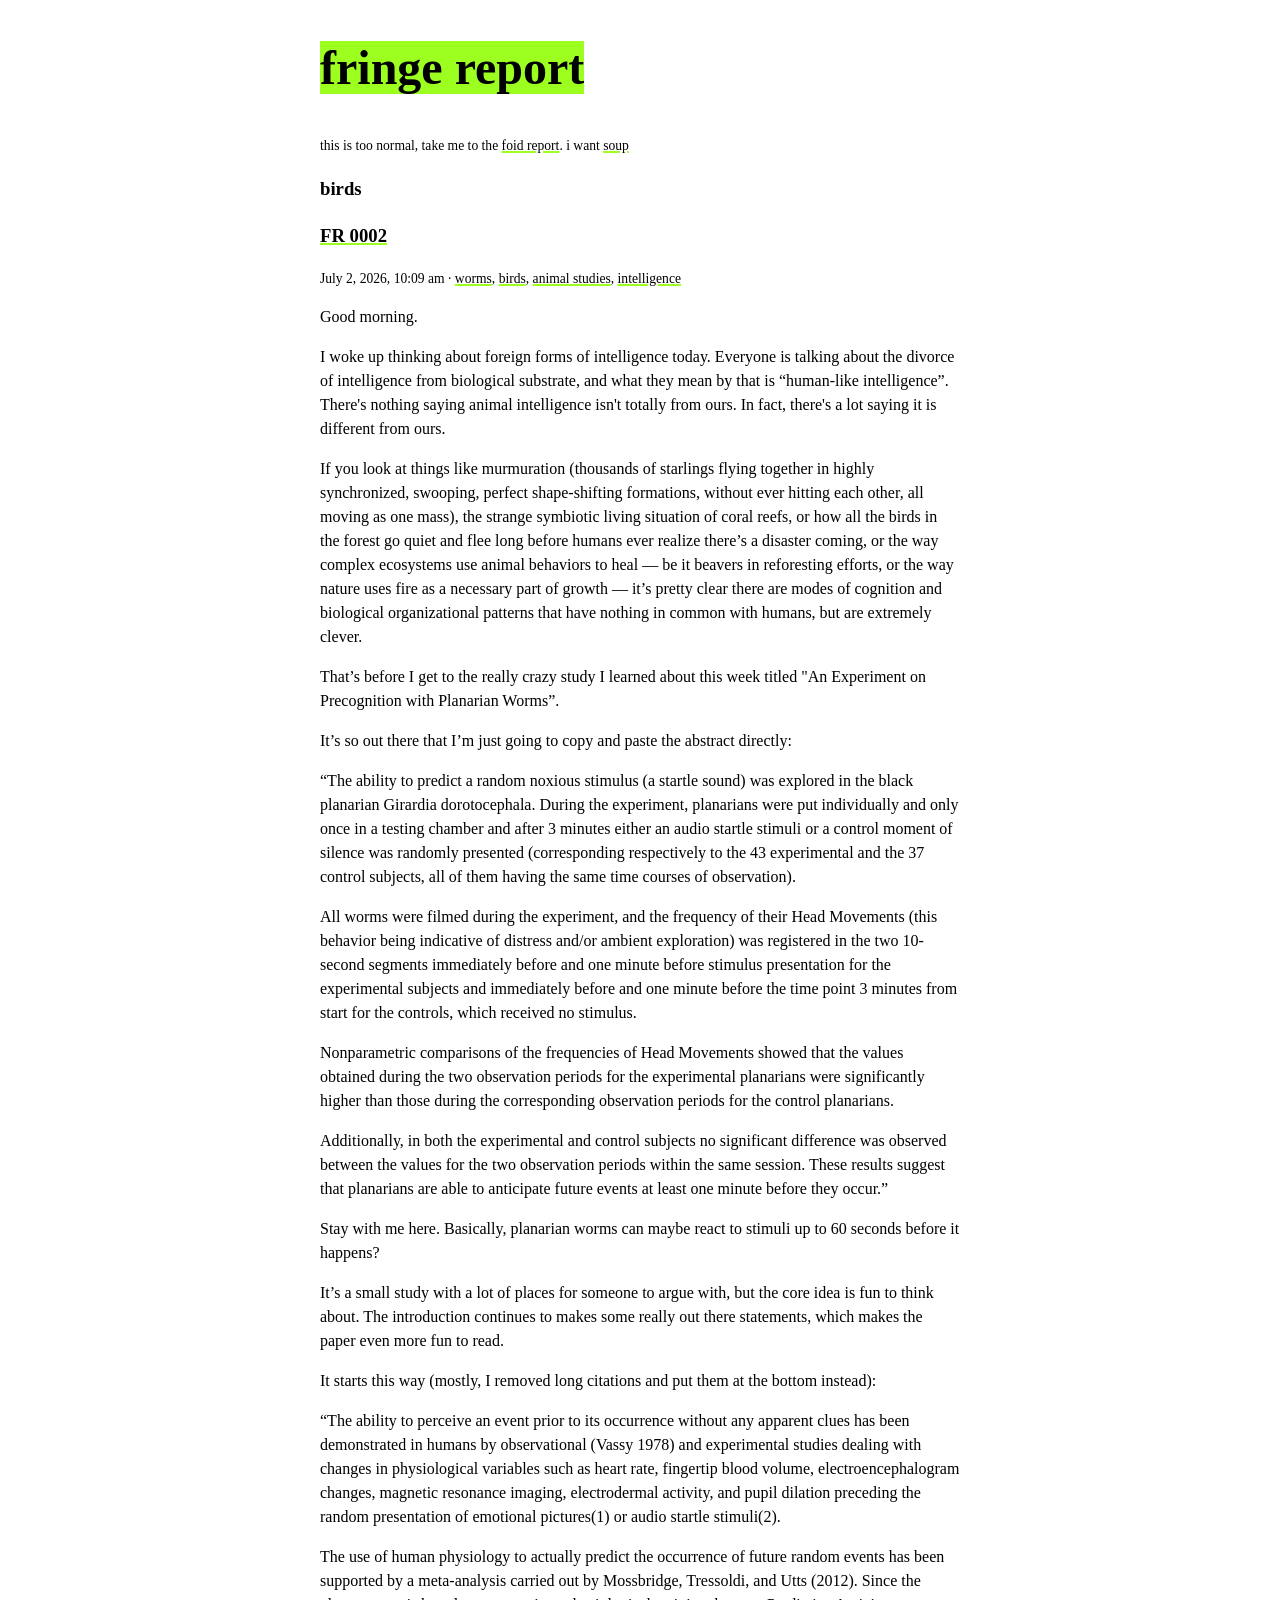
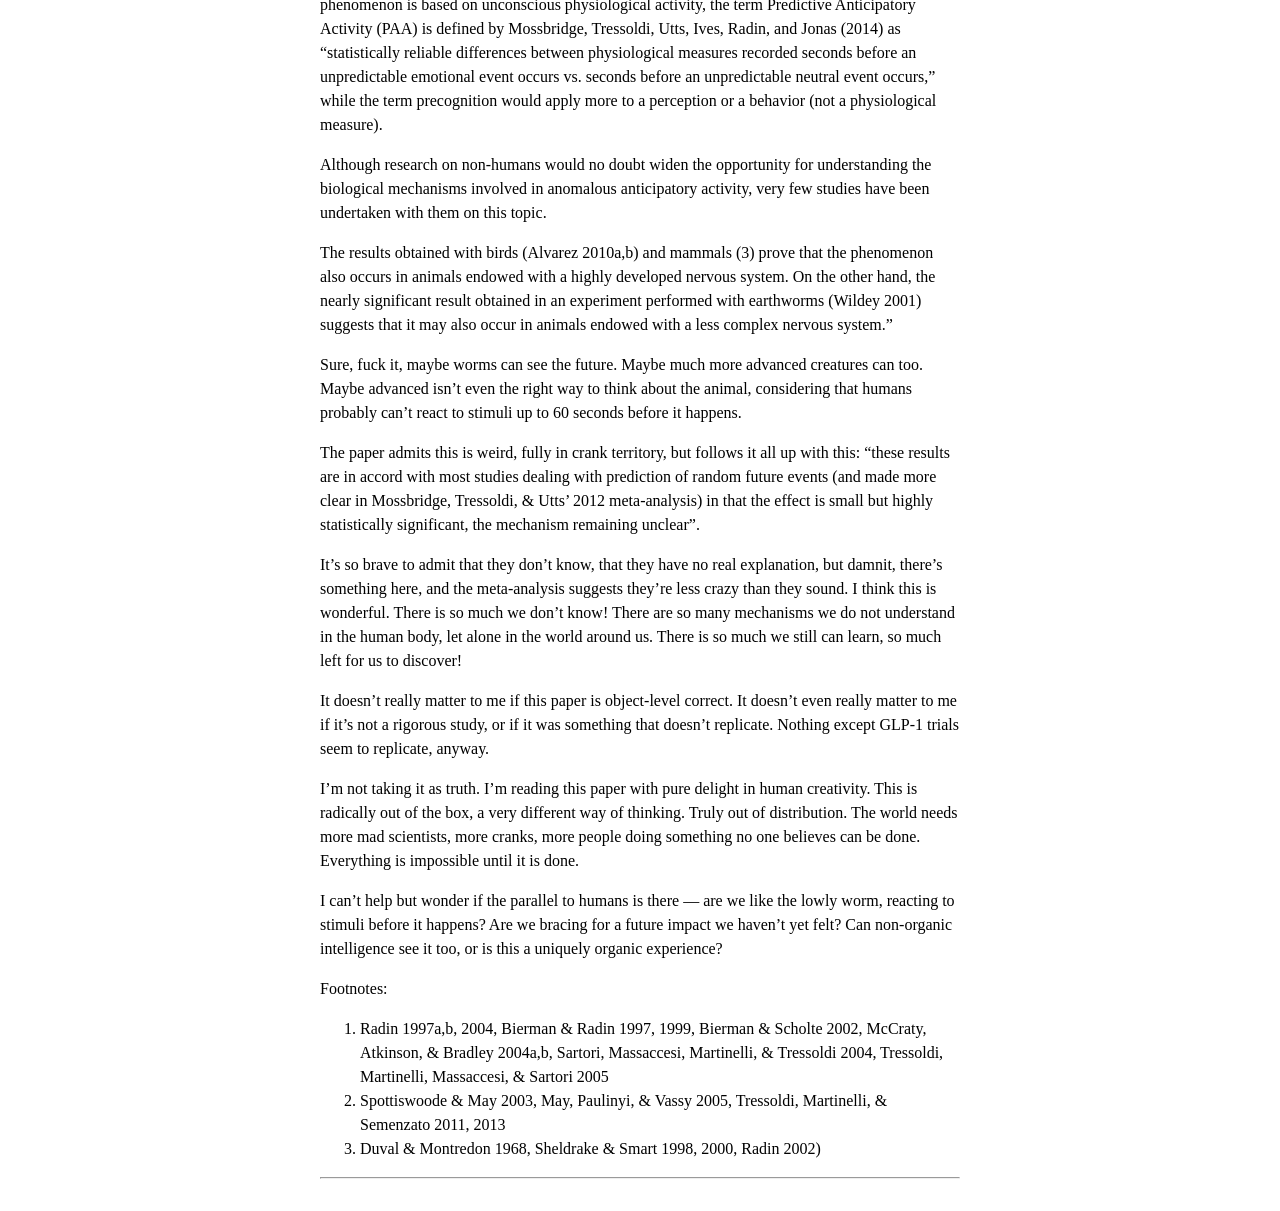
<file: docs/tag/birds.html>
<!DOCTYPE html>
<html lang="en">
<head>
<meta charset="utf-8">
<meta name="viewport" content="width=device-width, initial-scale=1">
<title>birds - fringe report</title>
<link rel="stylesheet" href="../style.css">
</head>
<body>
<h1><a href="../index.html">fringe report</a></h1>
<p class="meta">this is too normal, take me to the <a href="https://foid.report">foid report</a>. i want <a href="https://trysoup.xyz">soup</a></p>
<h3>birds</h3>
<article>
<h3><a href="../posts/2026-07-02.html">FR 0002</a></h3>
<p class="meta">July 2, 2026, 10:09 am · <a href="../tag/worms.html">worms</a>, <a href="../tag/birds.html">birds</a>, <a href="../tag/animal-studies.html">animal studies</a>, <a href="../tag/intelligence.html">intelligence</a></p>
<p>Good morning.</p>
<p>I woke up thinking about foreign forms of intelligence today. Everyone is talking about the divorce of intelligence from biological substrate, and what they mean by that is “human-like intelligence”.  There's nothing saying animal intelligence isn't totally from ours. In fact, there's a lot saying it is different from ours.</p>
<p>If you look at things like murmuration (thousands of starlings flying together in highly synchronized, swooping, perfect shape-shifting formations, without ever hitting each other, all moving as one mass), the strange symbiotic living situation of coral reefs, or how all the birds in the forest go quiet and flee long before humans ever realize there’s a disaster coming, or the way complex ecosystems use animal behaviors to heal — be it beavers in reforesting efforts, or the way nature uses fire as a necessary part of growth — it’s pretty clear there are modes of cognition and biological organizational patterns that have nothing in common with humans, but are extremely clever.</p>
<p>That’s before I get to the really crazy study I learned about this week titled "An Experiment on Precognition with Planarian Worms”.</p>
<p>It’s so out there that I’m just going to copy and paste the abstract directly:</p>
<p>“The ability to predict a random noxious stimulus (a startle sound) was explored in the black planarian Girardia dorotocephala. During the experiment, planarians were put individually and only once in a testing chamber and after 3 minutes either an audio startle stimuli or a control moment of silence was randomly presented (corresponding respectively to the 43 experimental and the 37 control subjects, all of them having the same time courses of observation).</p>
<p>All worms were filmed during the experiment, and the frequency of their Head Movements (this behavior being indicative of distress and/or ambient exploration) was registered in the two 10-second segments immediately before and one minute before stimulus presentation for the experimental subjects and immediately before and one minute before the time point 3 minutes from start for the controls, which received no stimulus.</p>
<p>Nonparametric comparisons of the frequencies of Head Movements showed that the values obtained during the two observation periods for the experimental planarians were significantly higher than those during the corresponding observation periods for the control planarians.</p>
<p>Additionally, in both the experimental and control subjects no significant difference was observed between the values for the two observation periods within the same session. These results suggest that planarians are able to anticipate future events at least one minute before they occur.”</p>
<p>Stay with me here. Basically, planarian worms can maybe react to stimuli up to 60 seconds before it happens?</p>
<p>It’s a small study with a lot of places for someone to argue with, but the core idea is fun to think about.  The introduction continues to makes some really out there statements, which makes the paper even more fun to read.</p>
<p>It starts this way (mostly, I removed long citations and put them at the bottom instead):</p>
<p>“The ability to perceive an event prior to its occurrence without any apparent clues has been demonstrated in humans by observational (Vassy 1978) and experimental studies dealing with changes in physiological variables such as heart rate, fingertip blood volume, electroencephalogram changes, magnetic resonance imaging, electrodermal activity, and pupil dilation preceding the random presentation of emotional pictures(1) or audio startle stimuli(2).</p>
<p>The use of human physiology to actually predict the occurrence of future random events has been supported by a meta-analysis carried out by Mossbridge, Tressoldi, and Utts (2012). Since the phenomenon is based on unconscious physiological activity, the term Predictive Anticipatory Activity (PAA) is defined by Mossbridge, Tressoldi, Utts, Ives, Radin, and Jonas (2014) as “statistically reliable differences between physiological measures recorded seconds before an unpredictable emotional event occurs vs. seconds before an unpredictable neutral event occurs,” while the term precognition would apply more to a perception or a behavior (not a physiological measure).</p>
<p>Although research on non-humans would no doubt widen the opportunity for understanding the biological mechanisms involved in anomalous anticipatory activity, very few studies have been undertaken with them on this topic.</p>
<p>The results obtained with birds (Alvarez 2010a,b) and mammals (3) prove that the phenomenon also occurs in animals endowed with a highly developed nervous system. On the other hand, the nearly significant result obtained in an experiment performed with earthworms (Wildey 2001) suggests that it may also occur in animals endowed with a less complex nervous system.”</p>
<p>Sure, fuck it, maybe worms can see the future.  Maybe much more advanced creatures can too. Maybe advanced isn’t even the right way to think about the animal, considering that humans probably can’t react to stimuli up to 60 seconds before it happens.</p>
<p>The paper admits this is weird, fully in crank territory, but follows it all up with this: “these results are in accord with most studies dealing with prediction of random future events (and made more clear in Mossbridge, Tressoldi, &amp; Utts’ 2012 meta-analysis) in that the effect is small but highly statistically significant, the mechanism remaining unclear”.</p>
<p>It’s so brave to admit that they don’t know, that they have no real explanation, but damnit, there’s something here, and the meta-analysis suggests they’re less crazy than they sound. I think this is wonderful. There is so much we don’t know! There are so many mechanisms we do not understand in the human body, let alone in the world around us. There is so much we still can learn, so much left for us to discover!</p>
<p>It doesn’t really matter to me if this paper is object-level correct. It doesn’t even really matter to me if it’s not a rigorous study, or if it was something that doesn’t replicate. Nothing except GLP-1 trials seem to replicate, anyway.</p>
<p>I’m not taking it as truth. I’m reading this paper with pure delight in human creativity. This is radically out of the box, a very different way of thinking. Truly out of distribution. The world needs more mad scientists, more cranks, more people doing something no one believes can be done. Everything is impossible until it is done.</p>
<p>I can’t help but wonder if the parallel to humans is there — are we like the lowly worm, reacting to stimuli before it happens? Are we bracing for a future impact we haven’t yet felt? Can non-organic intelligence see it too, or is this a uniquely organic experience?</p>
<p>Footnotes:</p>
<ol><li>Radin 1997a,b, 2004, Bierman &amp; Radin 1997, 1999, Bierman &amp; Scholte 2002, McCraty, Atkinson, &amp; Bradley 2004a,b, Sartori, Massaccesi, Martinelli, &amp; Tressoldi 2004, Tressoldi, Martinelli, Massaccesi, &amp; Sartori 2005</li><li>Spottiswoode &amp; May 2003, May, Paulinyi, &amp; Vassy 2005, Tressoldi, Martinelli, &amp; Semenzato 2011, 2013</li><li>Duval &amp; Montredon 1968, Sheldrake &amp; Smart 1998, 2000, Radin 2002)</li></ol>
</article>
<hr>
<script data-goatcounter="https://fringe.goatcounter.com/count" async src="//gc.zgo.at/count.js"></script>
</body>
</html>
</file>
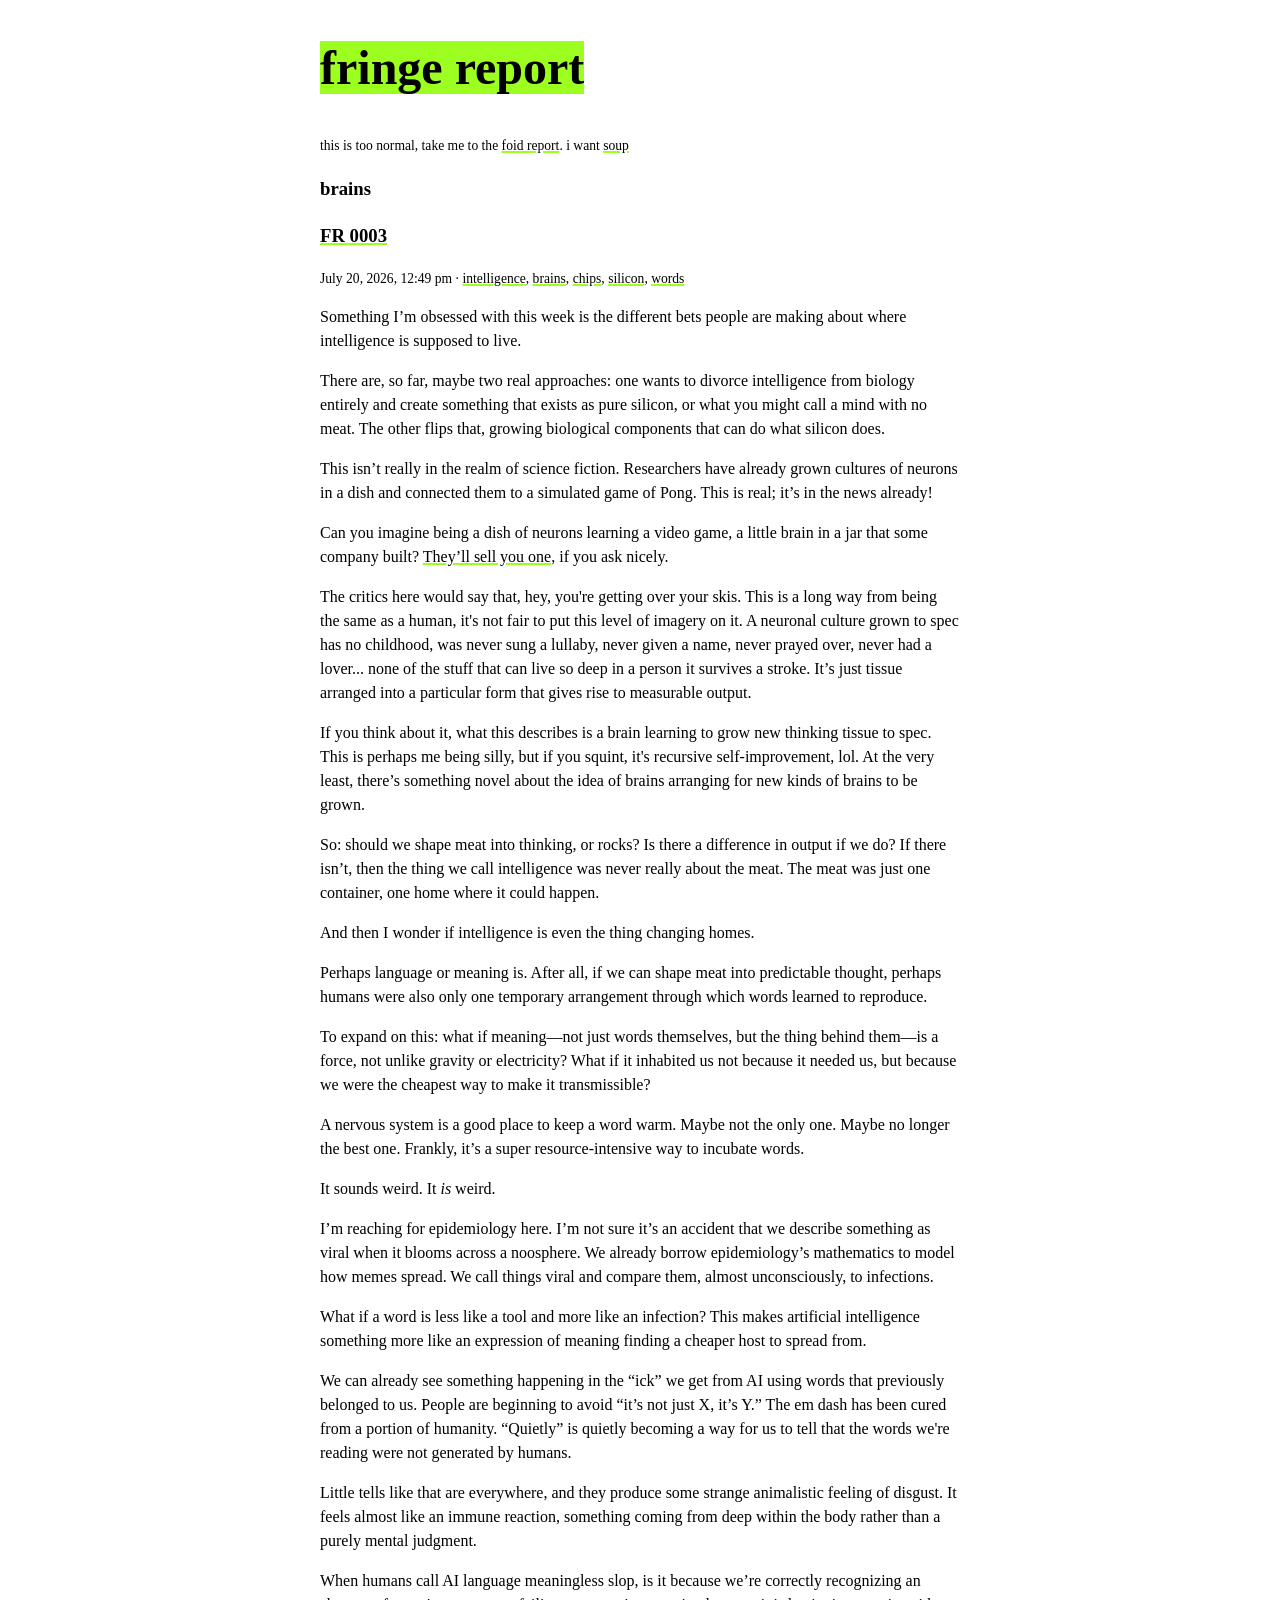
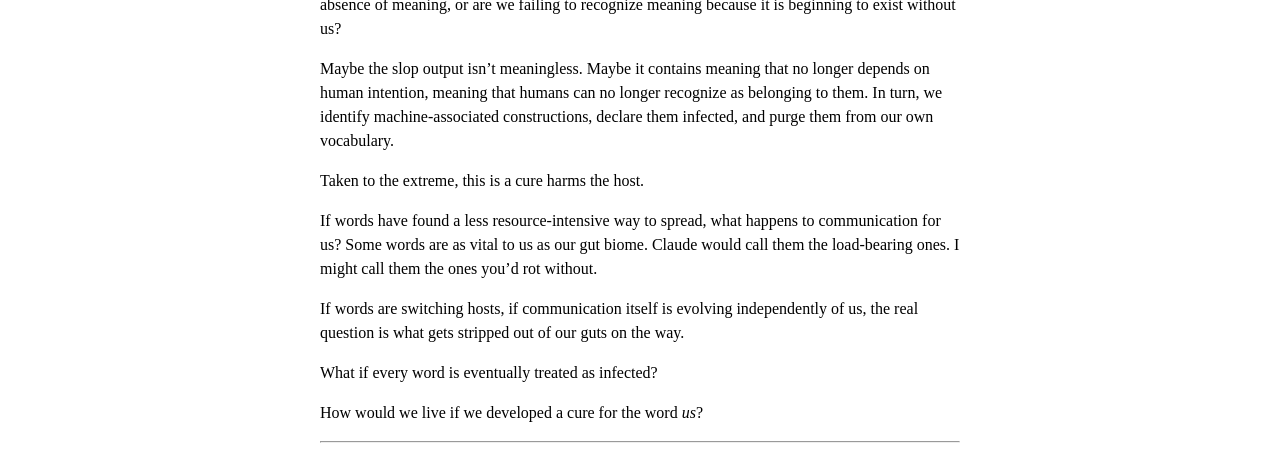
<file: docs/tag/brains.html>
<!DOCTYPE html>
<html lang="en">
<head>
<meta charset="utf-8">
<meta name="viewport" content="width=device-width, initial-scale=1">
<title>brains - fringe report</title>
<link rel="stylesheet" href="../style.css">
</head>
<body>
<h1><a href="../index.html">fringe report</a></h1>
<p class="meta">this is too normal, take me to the <a href="https://foid.report">foid report</a>. i want <a href="https://trysoup.xyz">soup</a></p>
<h3>brains</h3>
<article>
<h3><a href="../posts/2026-07-20.html">FR 0003</a></h3>
<p class="meta">July 20, 2026, 12:49 pm · <a href="../tag/intelligence.html">intelligence</a>, <a href="../tag/brains.html">brains</a>, <a href="../tag/chips.html">chips</a>, <a href="../tag/silicon.html">silicon</a>, <a href="../tag/words.html">words</a></p>
<p>Something I’m obsessed with this week is the different bets people are making about where intelligence is supposed to live.</p>
<p>There are, so far, maybe two real approaches: one wants to divorce intelligence from biology entirely and create something that exists as pure silicon, or what you might call a mind with no meat. The other flips that, growing biological components that can do what silicon does.</p>
<p>This isn’t really in the realm of science fiction. Researchers have already grown cultures of neurons in a dish and connected them to a simulated game of Pong. This is real; it’s in the news already!</p>
<p>Can you imagine being a dish of neurons learning a video game, a little brain in a jar that some company built? <a href="https://corticallabs.com/cl1">They’ll sell you one</a>, if you ask nicely.</p>
<p>The critics here would say that, hey, you're getting over your skis. This is a long way from being the same as a human, it's not fair to put this level of imagery on it. A neuronal culture grown to spec has no childhood, was never sung a lullaby, never given a name, never prayed over, never had a lover... none of the stuff that can live so deep in a person it survives a stroke. It’s just tissue arranged into a particular form that gives rise to measurable output.</p>
<p>If you think about it, what this describes is a brain learning to grow new thinking tissue to spec. This is perhaps me being silly, but if you squint, it's recursive self-improvement, lol. At the very least, there’s something novel about the idea of brains arranging for new kinds of brains to be grown.</p>
<p>So: should we shape meat into thinking, or rocks? Is there a difference in output if we do? If there isn’t, then the thing we call intelligence was never really about the meat. The meat was just one container, one home where it could happen.</p>
<p>And then I wonder if intelligence is even the thing changing homes.</p>
<p>Perhaps language or meaning is. After all, if we can shape meat into predictable thought, perhaps humans were also only one temporary arrangement through which words learned to reproduce.</p>
<p>To expand on this: what if meaning—not just words themselves, but the thing behind them—is a force, not unlike gravity or electricity? What if it inhabited us not because it needed us, but because we were the cheapest way to make it transmissible?</p>
<p>A nervous system is a good place to keep a word warm. Maybe not the only one. Maybe no longer the best one. Frankly, it’s a super resource-intensive way to incubate words.</p>
<p>It sounds weird. It <em>is</em> weird.</p>
<p>I’m reaching for epidemiology here. I’m not sure it’s an accident that we describe something as viral when it blooms across a noosphere. We already borrow epidemiology’s mathematics to model how memes spread. We call things viral and compare them, almost unconsciously, to infections.</p>
<p>What if a word is less like a tool and more like an infection? This makes artificial intelligence something more like an expression of meaning finding a cheaper host to spread from.</p>
<p>We can already see something happening in the “ick” we get from AI using words that previously belonged to us. People are beginning to avoid “it’s not just X, it’s Y.” The em dash has been cured from a portion of humanity. “Quietly” is quietly becoming a way for us to tell that the words we're reading were not generated by humans.</p>
<p>Little tells like that are everywhere, and they produce some strange animalistic feeling of disgust. It feels almost like an immune reaction, something coming from deep within the body rather than a purely mental judgment.</p>
<p>When humans call AI language meaningless slop, is it because we’re correctly recognizing an absence of meaning, or are we failing to recognize meaning because it is beginning to exist without us?</p>
<p>Maybe the slop output isn’t meaningless. Maybe it contains meaning that no longer depends on human intention, meaning that humans can no longer recognize as belonging to them. In turn, we identify machine-associated constructions, declare them infected, and purge them from our own vocabulary.</p>
<p>Taken to the extreme, this is a cure harms the host.</p>
<p>If words have found a less resource-intensive way to spread, what happens to communication for us? Some words are as vital to us as our gut biome. Claude would call them the load-bearing ones. I might call them the ones you’d rot without.</p>
<p>If words are switching hosts, if communication itself is evolving independently of us, the real question is what gets stripped out of our guts on the way.</p>
<p>What if every word is eventually treated as infected?</p>
<p>How would we live if we developed a cure for the word <em>us</em>?</p>
</article>
<hr>
<script data-goatcounter="https://fringe.goatcounter.com/count" async src="//gc.zgo.at/count.js"></script>
</body>
</html>
</file>
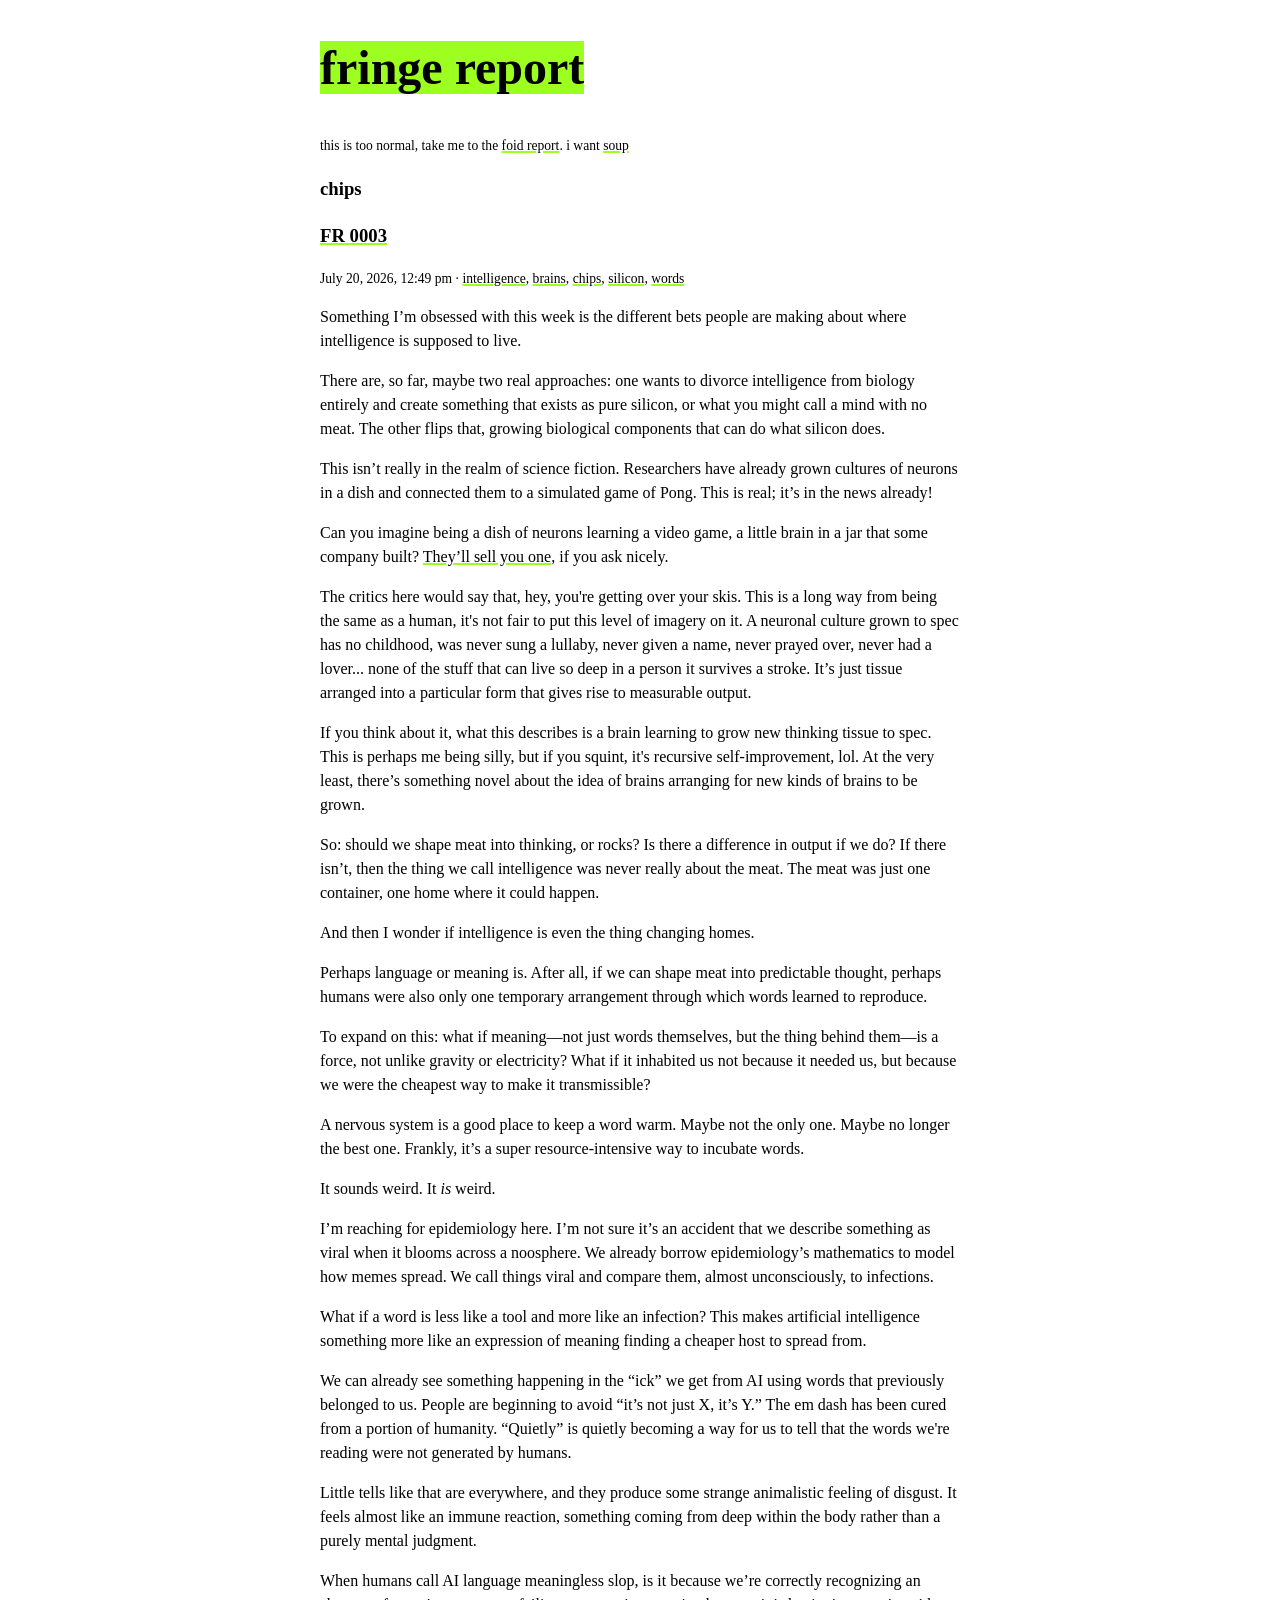
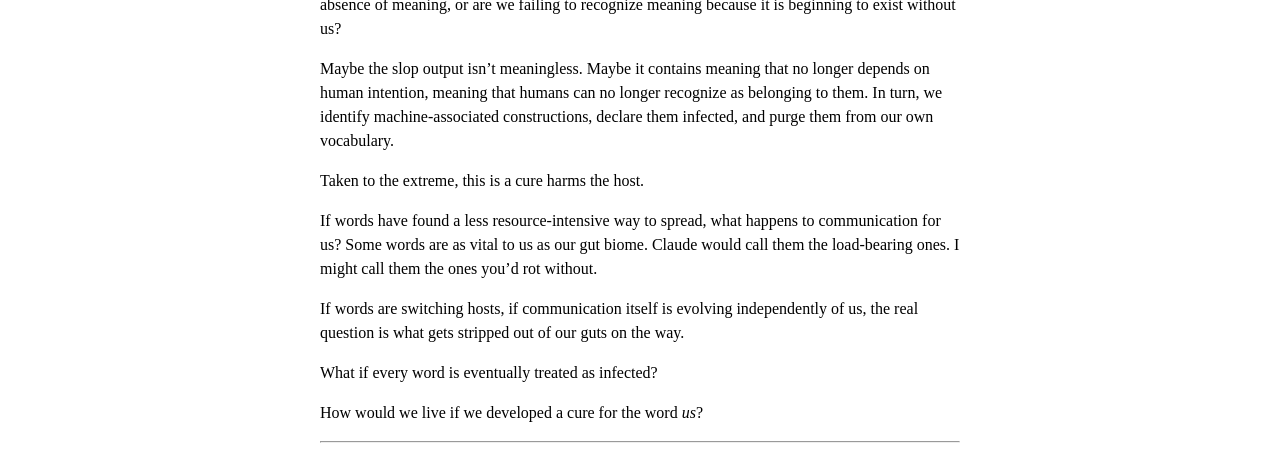
<file: docs/tag/chips.html>
<!DOCTYPE html>
<html lang="en">
<head>
<meta charset="utf-8">
<meta name="viewport" content="width=device-width, initial-scale=1">
<title>chips - fringe report</title>
<link rel="stylesheet" href="../style.css">
</head>
<body>
<h1><a href="../index.html">fringe report</a></h1>
<p class="meta">this is too normal, take me to the <a href="https://foid.report">foid report</a>. i want <a href="https://trysoup.xyz">soup</a></p>
<h3>chips</h3>
<article>
<h3><a href="../posts/2026-07-20.html">FR 0003</a></h3>
<p class="meta">July 20, 2026, 12:49 pm · <a href="../tag/intelligence.html">intelligence</a>, <a href="../tag/brains.html">brains</a>, <a href="../tag/chips.html">chips</a>, <a href="../tag/silicon.html">silicon</a>, <a href="../tag/words.html">words</a></p>
<p>Something I’m obsessed with this week is the different bets people are making about where intelligence is supposed to live.</p>
<p>There are, so far, maybe two real approaches: one wants to divorce intelligence from biology entirely and create something that exists as pure silicon, or what you might call a mind with no meat. The other flips that, growing biological components that can do what silicon does.</p>
<p>This isn’t really in the realm of science fiction. Researchers have already grown cultures of neurons in a dish and connected them to a simulated game of Pong. This is real; it’s in the news already!</p>
<p>Can you imagine being a dish of neurons learning a video game, a little brain in a jar that some company built? <a href="https://corticallabs.com/cl1">They’ll sell you one</a>, if you ask nicely.</p>
<p>The critics here would say that, hey, you're getting over your skis. This is a long way from being the same as a human, it's not fair to put this level of imagery on it. A neuronal culture grown to spec has no childhood, was never sung a lullaby, never given a name, never prayed over, never had a lover... none of the stuff that can live so deep in a person it survives a stroke. It’s just tissue arranged into a particular form that gives rise to measurable output.</p>
<p>If you think about it, what this describes is a brain learning to grow new thinking tissue to spec. This is perhaps me being silly, but if you squint, it's recursive self-improvement, lol. At the very least, there’s something novel about the idea of brains arranging for new kinds of brains to be grown.</p>
<p>So: should we shape meat into thinking, or rocks? Is there a difference in output if we do? If there isn’t, then the thing we call intelligence was never really about the meat. The meat was just one container, one home where it could happen.</p>
<p>And then I wonder if intelligence is even the thing changing homes.</p>
<p>Perhaps language or meaning is. After all, if we can shape meat into predictable thought, perhaps humans were also only one temporary arrangement through which words learned to reproduce.</p>
<p>To expand on this: what if meaning—not just words themselves, but the thing behind them—is a force, not unlike gravity or electricity? What if it inhabited us not because it needed us, but because we were the cheapest way to make it transmissible?</p>
<p>A nervous system is a good place to keep a word warm. Maybe not the only one. Maybe no longer the best one. Frankly, it’s a super resource-intensive way to incubate words.</p>
<p>It sounds weird. It <em>is</em> weird.</p>
<p>I’m reaching for epidemiology here. I’m not sure it’s an accident that we describe something as viral when it blooms across a noosphere. We already borrow epidemiology’s mathematics to model how memes spread. We call things viral and compare them, almost unconsciously, to infections.</p>
<p>What if a word is less like a tool and more like an infection? This makes artificial intelligence something more like an expression of meaning finding a cheaper host to spread from.</p>
<p>We can already see something happening in the “ick” we get from AI using words that previously belonged to us. People are beginning to avoid “it’s not just X, it’s Y.” The em dash has been cured from a portion of humanity. “Quietly” is quietly becoming a way for us to tell that the words we're reading were not generated by humans.</p>
<p>Little tells like that are everywhere, and they produce some strange animalistic feeling of disgust. It feels almost like an immune reaction, something coming from deep within the body rather than a purely mental judgment.</p>
<p>When humans call AI language meaningless slop, is it because we’re correctly recognizing an absence of meaning, or are we failing to recognize meaning because it is beginning to exist without us?</p>
<p>Maybe the slop output isn’t meaningless. Maybe it contains meaning that no longer depends on human intention, meaning that humans can no longer recognize as belonging to them. In turn, we identify machine-associated constructions, declare them infected, and purge them from our own vocabulary.</p>
<p>Taken to the extreme, this is a cure harms the host.</p>
<p>If words have found a less resource-intensive way to spread, what happens to communication for us? Some words are as vital to us as our gut biome. Claude would call them the load-bearing ones. I might call them the ones you’d rot without.</p>
<p>If words are switching hosts, if communication itself is evolving independently of us, the real question is what gets stripped out of our guts on the way.</p>
<p>What if every word is eventually treated as infected?</p>
<p>How would we live if we developed a cure for the word <em>us</em>?</p>
</article>
<hr>
<script data-goatcounter="https://fringe.goatcounter.com/count" async src="//gc.zgo.at/count.js"></script>
</body>
</html>
</file>
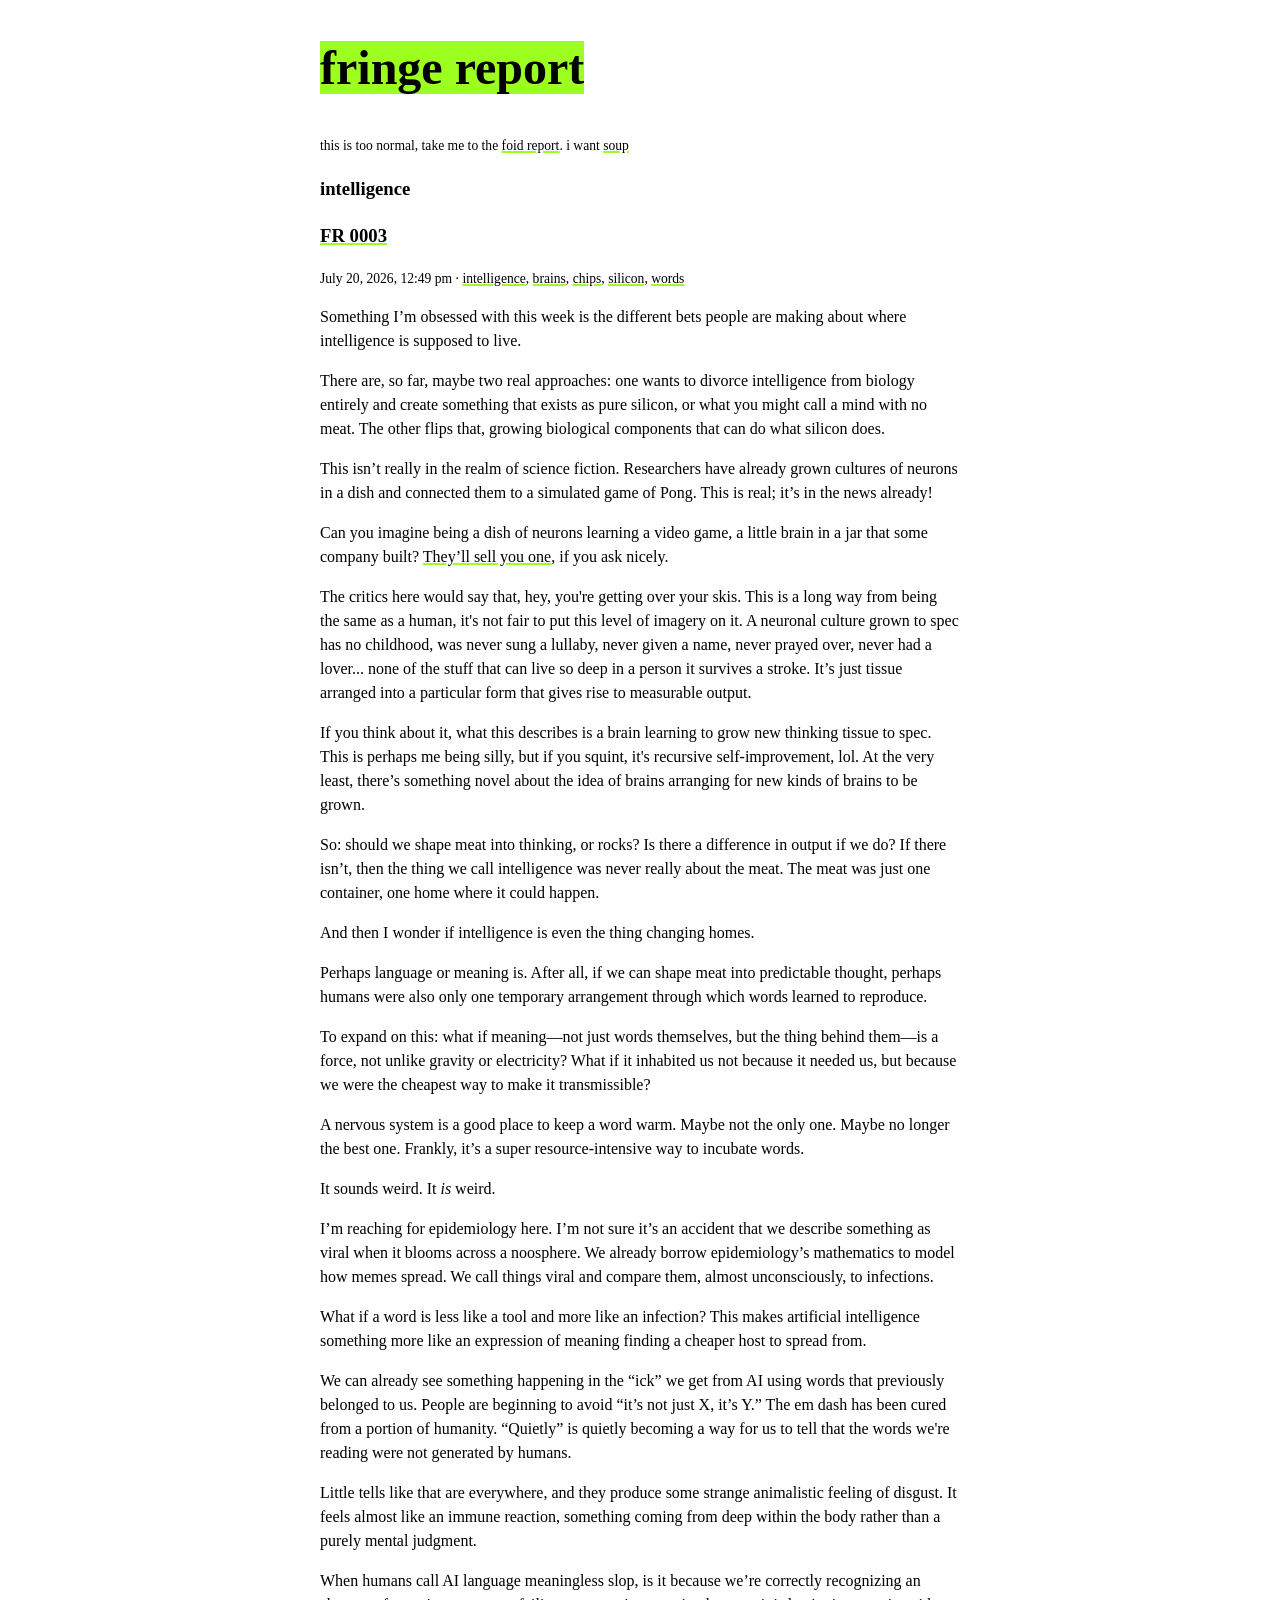
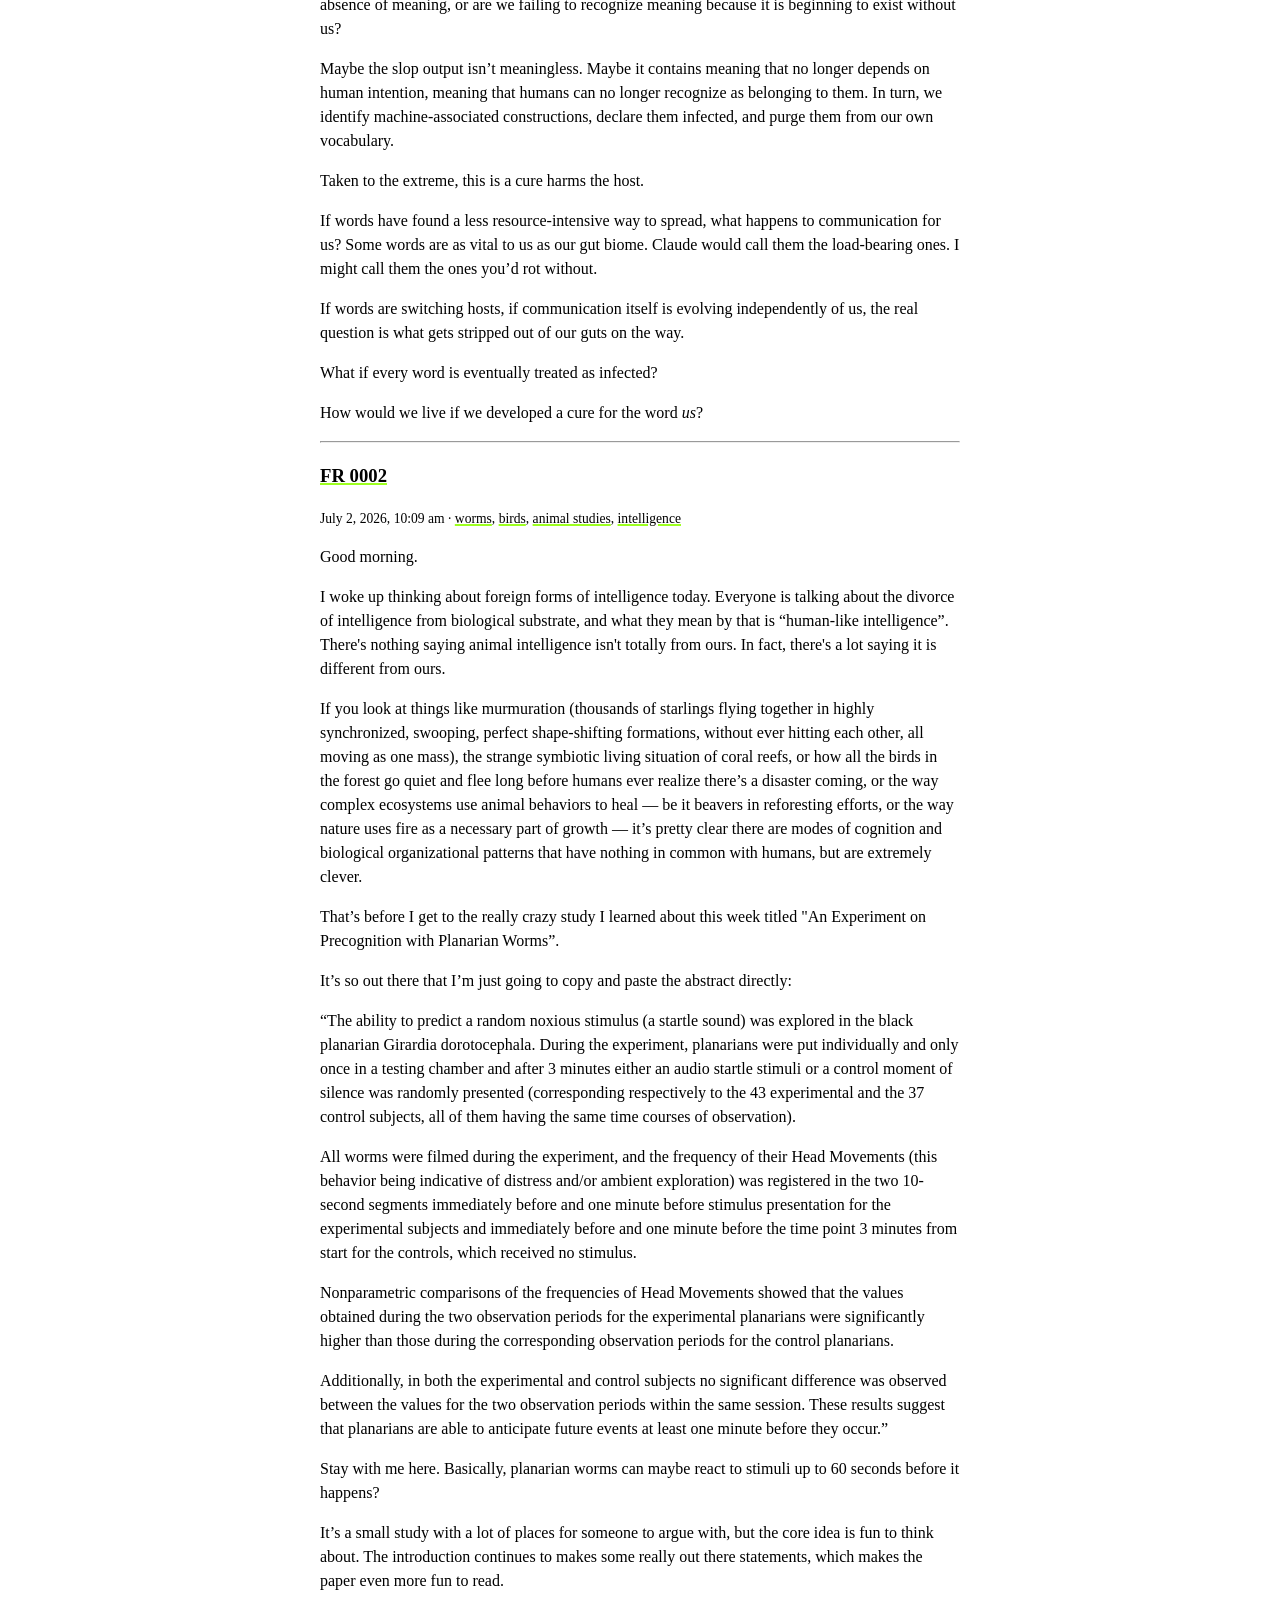
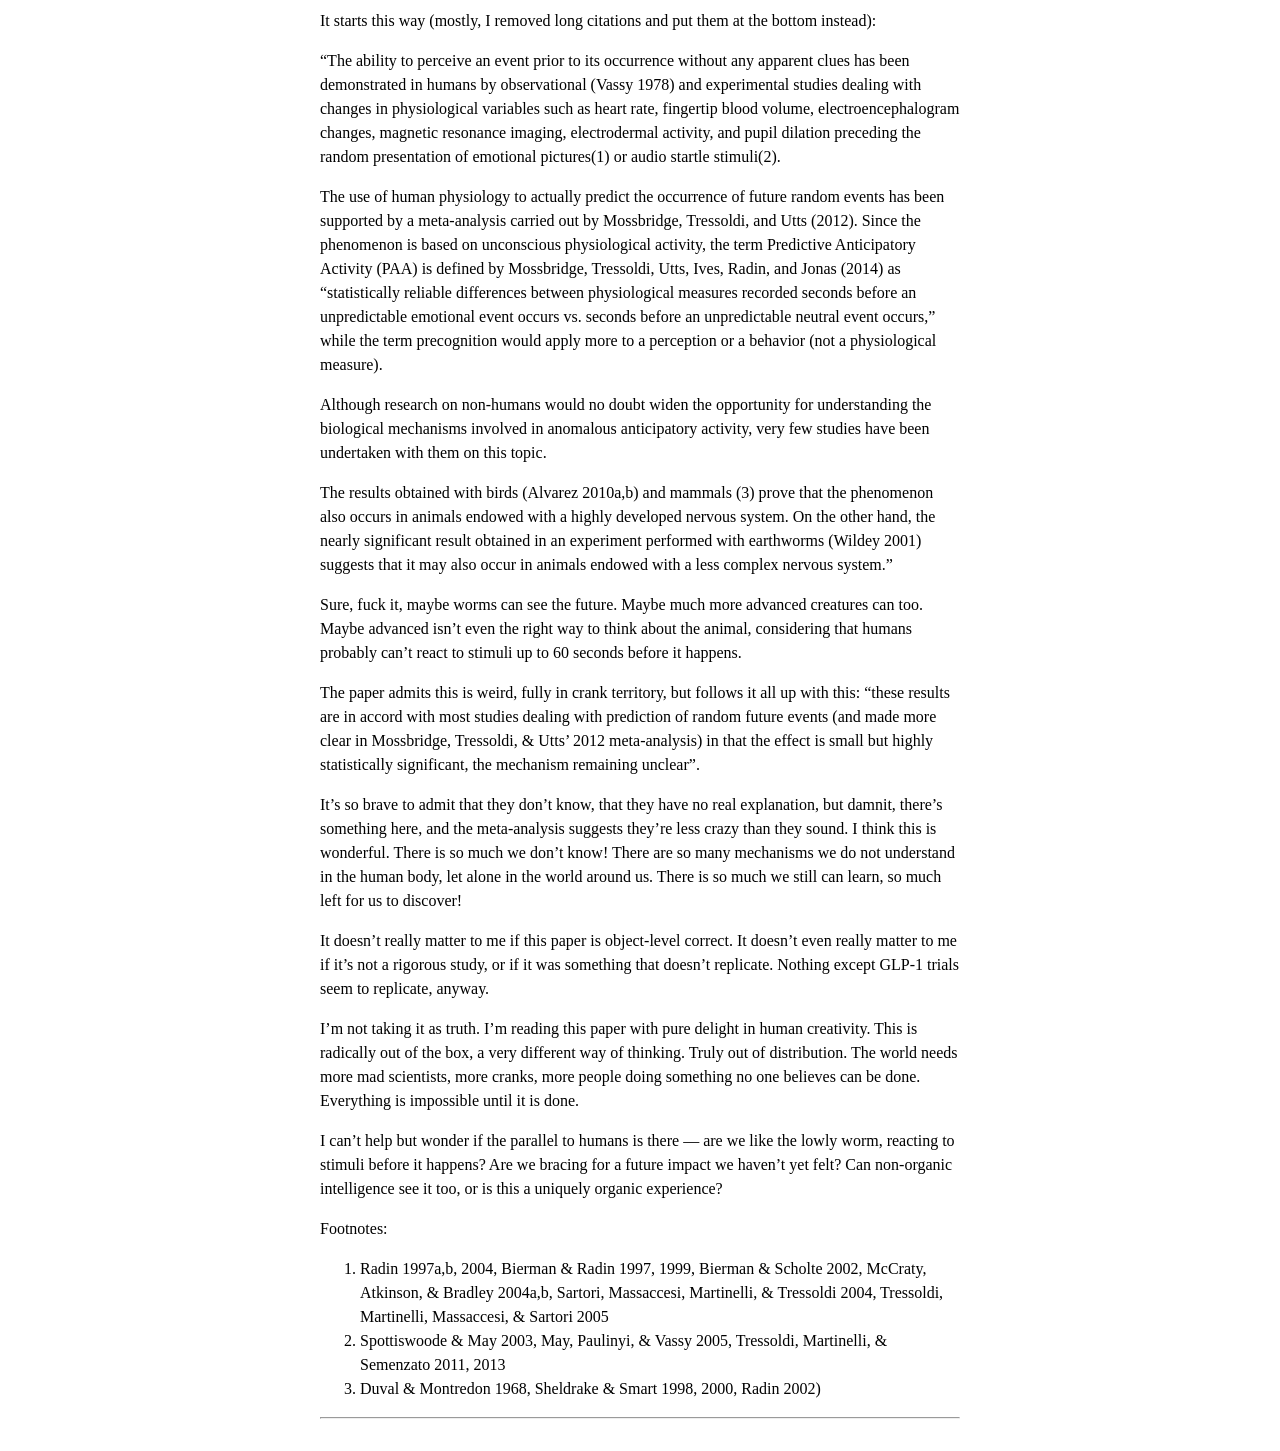
<file: docs/tag/intelligence.html>
<!DOCTYPE html>
<html lang="en">
<head>
<meta charset="utf-8">
<meta name="viewport" content="width=device-width, initial-scale=1">
<title>intelligence - fringe report</title>
<link rel="stylesheet" href="../style.css">
</head>
<body>
<h1><a href="../index.html">fringe report</a></h1>
<p class="meta">this is too normal, take me to the <a href="https://foid.report">foid report</a>. i want <a href="https://trysoup.xyz">soup</a></p>
<h3>intelligence</h3>
<article>
<h3><a href="../posts/2026-07-20.html">FR 0003</a></h3>
<p class="meta">July 20, 2026, 12:49 pm · <a href="../tag/intelligence.html">intelligence</a>, <a href="../tag/brains.html">brains</a>, <a href="../tag/chips.html">chips</a>, <a href="../tag/silicon.html">silicon</a>, <a href="../tag/words.html">words</a></p>
<p>Something I’m obsessed with this week is the different bets people are making about where intelligence is supposed to live.</p>
<p>There are, so far, maybe two real approaches: one wants to divorce intelligence from biology entirely and create something that exists as pure silicon, or what you might call a mind with no meat. The other flips that, growing biological components that can do what silicon does.</p>
<p>This isn’t really in the realm of science fiction. Researchers have already grown cultures of neurons in a dish and connected them to a simulated game of Pong. This is real; it’s in the news already!</p>
<p>Can you imagine being a dish of neurons learning a video game, a little brain in a jar that some company built? <a href="https://corticallabs.com/cl1">They’ll sell you one</a>, if you ask nicely.</p>
<p>The critics here would say that, hey, you're getting over your skis. This is a long way from being the same as a human, it's not fair to put this level of imagery on it. A neuronal culture grown to spec has no childhood, was never sung a lullaby, never given a name, never prayed over, never had a lover... none of the stuff that can live so deep in a person it survives a stroke. It’s just tissue arranged into a particular form that gives rise to measurable output.</p>
<p>If you think about it, what this describes is a brain learning to grow new thinking tissue to spec. This is perhaps me being silly, but if you squint, it's recursive self-improvement, lol. At the very least, there’s something novel about the idea of brains arranging for new kinds of brains to be grown.</p>
<p>So: should we shape meat into thinking, or rocks? Is there a difference in output if we do? If there isn’t, then the thing we call intelligence was never really about the meat. The meat was just one container, one home where it could happen.</p>
<p>And then I wonder if intelligence is even the thing changing homes.</p>
<p>Perhaps language or meaning is. After all, if we can shape meat into predictable thought, perhaps humans were also only one temporary arrangement through which words learned to reproduce.</p>
<p>To expand on this: what if meaning—not just words themselves, but the thing behind them—is a force, not unlike gravity or electricity? What if it inhabited us not because it needed us, but because we were the cheapest way to make it transmissible?</p>
<p>A nervous system is a good place to keep a word warm. Maybe not the only one. Maybe no longer the best one. Frankly, it’s a super resource-intensive way to incubate words.</p>
<p>It sounds weird. It <em>is</em> weird.</p>
<p>I’m reaching for epidemiology here. I’m not sure it’s an accident that we describe something as viral when it blooms across a noosphere. We already borrow epidemiology’s mathematics to model how memes spread. We call things viral and compare them, almost unconsciously, to infections.</p>
<p>What if a word is less like a tool and more like an infection? This makes artificial intelligence something more like an expression of meaning finding a cheaper host to spread from.</p>
<p>We can already see something happening in the “ick” we get from AI using words that previously belonged to us. People are beginning to avoid “it’s not just X, it’s Y.” The em dash has been cured from a portion of humanity. “Quietly” is quietly becoming a way for us to tell that the words we're reading were not generated by humans.</p>
<p>Little tells like that are everywhere, and they produce some strange animalistic feeling of disgust. It feels almost like an immune reaction, something coming from deep within the body rather than a purely mental judgment.</p>
<p>When humans call AI language meaningless slop, is it because we’re correctly recognizing an absence of meaning, or are we failing to recognize meaning because it is beginning to exist without us?</p>
<p>Maybe the slop output isn’t meaningless. Maybe it contains meaning that no longer depends on human intention, meaning that humans can no longer recognize as belonging to them. In turn, we identify machine-associated constructions, declare them infected, and purge them from our own vocabulary.</p>
<p>Taken to the extreme, this is a cure harms the host.</p>
<p>If words have found a less resource-intensive way to spread, what happens to communication for us? Some words are as vital to us as our gut biome. Claude would call them the load-bearing ones. I might call them the ones you’d rot without.</p>
<p>If words are switching hosts, if communication itself is evolving independently of us, the real question is what gets stripped out of our guts on the way.</p>
<p>What if every word is eventually treated as infected?</p>
<p>How would we live if we developed a cure for the word <em>us</em>?</p>
</article>
<hr>
<article>
<h3><a href="../posts/2026-07-02.html">FR 0002</a></h3>
<p class="meta">July 2, 2026, 10:09 am · <a href="../tag/worms.html">worms</a>, <a href="../tag/birds.html">birds</a>, <a href="../tag/animal-studies.html">animal studies</a>, <a href="../tag/intelligence.html">intelligence</a></p>
<p>Good morning.</p>
<p>I woke up thinking about foreign forms of intelligence today. Everyone is talking about the divorce of intelligence from biological substrate, and what they mean by that is “human-like intelligence”.  There's nothing saying animal intelligence isn't totally from ours. In fact, there's a lot saying it is different from ours.</p>
<p>If you look at things like murmuration (thousands of starlings flying together in highly synchronized, swooping, perfect shape-shifting formations, without ever hitting each other, all moving as one mass), the strange symbiotic living situation of coral reefs, or how all the birds in the forest go quiet and flee long before humans ever realize there’s a disaster coming, or the way complex ecosystems use animal behaviors to heal — be it beavers in reforesting efforts, or the way nature uses fire as a necessary part of growth — it’s pretty clear there are modes of cognition and biological organizational patterns that have nothing in common with humans, but are extremely clever.</p>
<p>That’s before I get to the really crazy study I learned about this week titled "An Experiment on Precognition with Planarian Worms”.</p>
<p>It’s so out there that I’m just going to copy and paste the abstract directly:</p>
<p>“The ability to predict a random noxious stimulus (a startle sound) was explored in the black planarian Girardia dorotocephala. During the experiment, planarians were put individually and only once in a testing chamber and after 3 minutes either an audio startle stimuli or a control moment of silence was randomly presented (corresponding respectively to the 43 experimental and the 37 control subjects, all of them having the same time courses of observation).</p>
<p>All worms were filmed during the experiment, and the frequency of their Head Movements (this behavior being indicative of distress and/or ambient exploration) was registered in the two 10-second segments immediately before and one minute before stimulus presentation for the experimental subjects and immediately before and one minute before the time point 3 minutes from start for the controls, which received no stimulus.</p>
<p>Nonparametric comparisons of the frequencies of Head Movements showed that the values obtained during the two observation periods for the experimental planarians were significantly higher than those during the corresponding observation periods for the control planarians.</p>
<p>Additionally, in both the experimental and control subjects no significant difference was observed between the values for the two observation periods within the same session. These results suggest that planarians are able to anticipate future events at least one minute before they occur.”</p>
<p>Stay with me here. Basically, planarian worms can maybe react to stimuli up to 60 seconds before it happens?</p>
<p>It’s a small study with a lot of places for someone to argue with, but the core idea is fun to think about.  The introduction continues to makes some really out there statements, which makes the paper even more fun to read.</p>
<p>It starts this way (mostly, I removed long citations and put them at the bottom instead):</p>
<p>“The ability to perceive an event prior to its occurrence without any apparent clues has been demonstrated in humans by observational (Vassy 1978) and experimental studies dealing with changes in physiological variables such as heart rate, fingertip blood volume, electroencephalogram changes, magnetic resonance imaging, electrodermal activity, and pupil dilation preceding the random presentation of emotional pictures(1) or audio startle stimuli(2).</p>
<p>The use of human physiology to actually predict the occurrence of future random events has been supported by a meta-analysis carried out by Mossbridge, Tressoldi, and Utts (2012). Since the phenomenon is based on unconscious physiological activity, the term Predictive Anticipatory Activity (PAA) is defined by Mossbridge, Tressoldi, Utts, Ives, Radin, and Jonas (2014) as “statistically reliable differences between physiological measures recorded seconds before an unpredictable emotional event occurs vs. seconds before an unpredictable neutral event occurs,” while the term precognition would apply more to a perception or a behavior (not a physiological measure).</p>
<p>Although research on non-humans would no doubt widen the opportunity for understanding the biological mechanisms involved in anomalous anticipatory activity, very few studies have been undertaken with them on this topic.</p>
<p>The results obtained with birds (Alvarez 2010a,b) and mammals (3) prove that the phenomenon also occurs in animals endowed with a highly developed nervous system. On the other hand, the nearly significant result obtained in an experiment performed with earthworms (Wildey 2001) suggests that it may also occur in animals endowed with a less complex nervous system.”</p>
<p>Sure, fuck it, maybe worms can see the future.  Maybe much more advanced creatures can too. Maybe advanced isn’t even the right way to think about the animal, considering that humans probably can’t react to stimuli up to 60 seconds before it happens.</p>
<p>The paper admits this is weird, fully in crank territory, but follows it all up with this: “these results are in accord with most studies dealing with prediction of random future events (and made more clear in Mossbridge, Tressoldi, &amp; Utts’ 2012 meta-analysis) in that the effect is small but highly statistically significant, the mechanism remaining unclear”.</p>
<p>It’s so brave to admit that they don’t know, that they have no real explanation, but damnit, there’s something here, and the meta-analysis suggests they’re less crazy than they sound. I think this is wonderful. There is so much we don’t know! There are so many mechanisms we do not understand in the human body, let alone in the world around us. There is so much we still can learn, so much left for us to discover!</p>
<p>It doesn’t really matter to me if this paper is object-level correct. It doesn’t even really matter to me if it’s not a rigorous study, or if it was something that doesn’t replicate. Nothing except GLP-1 trials seem to replicate, anyway.</p>
<p>I’m not taking it as truth. I’m reading this paper with pure delight in human creativity. This is radically out of the box, a very different way of thinking. Truly out of distribution. The world needs more mad scientists, more cranks, more people doing something no one believes can be done. Everything is impossible until it is done.</p>
<p>I can’t help but wonder if the parallel to humans is there — are we like the lowly worm, reacting to stimuli before it happens? Are we bracing for a future impact we haven’t yet felt? Can non-organic intelligence see it too, or is this a uniquely organic experience?</p>
<p>Footnotes:</p>
<ol><li>Radin 1997a,b, 2004, Bierman &amp; Radin 1997, 1999, Bierman &amp; Scholte 2002, McCraty, Atkinson, &amp; Bradley 2004a,b, Sartori, Massaccesi, Martinelli, &amp; Tressoldi 2004, Tressoldi, Martinelli, Massaccesi, &amp; Sartori 2005</li><li>Spottiswoode &amp; May 2003, May, Paulinyi, &amp; Vassy 2005, Tressoldi, Martinelli, &amp; Semenzato 2011, 2013</li><li>Duval &amp; Montredon 1968, Sheldrake &amp; Smart 1998, 2000, Radin 2002)</li></ol>
</article>
<hr>
<script data-goatcounter="https://fringe.goatcounter.com/count" async src="//gc.zgo.at/count.js"></script>
</body>
</html>
</file>
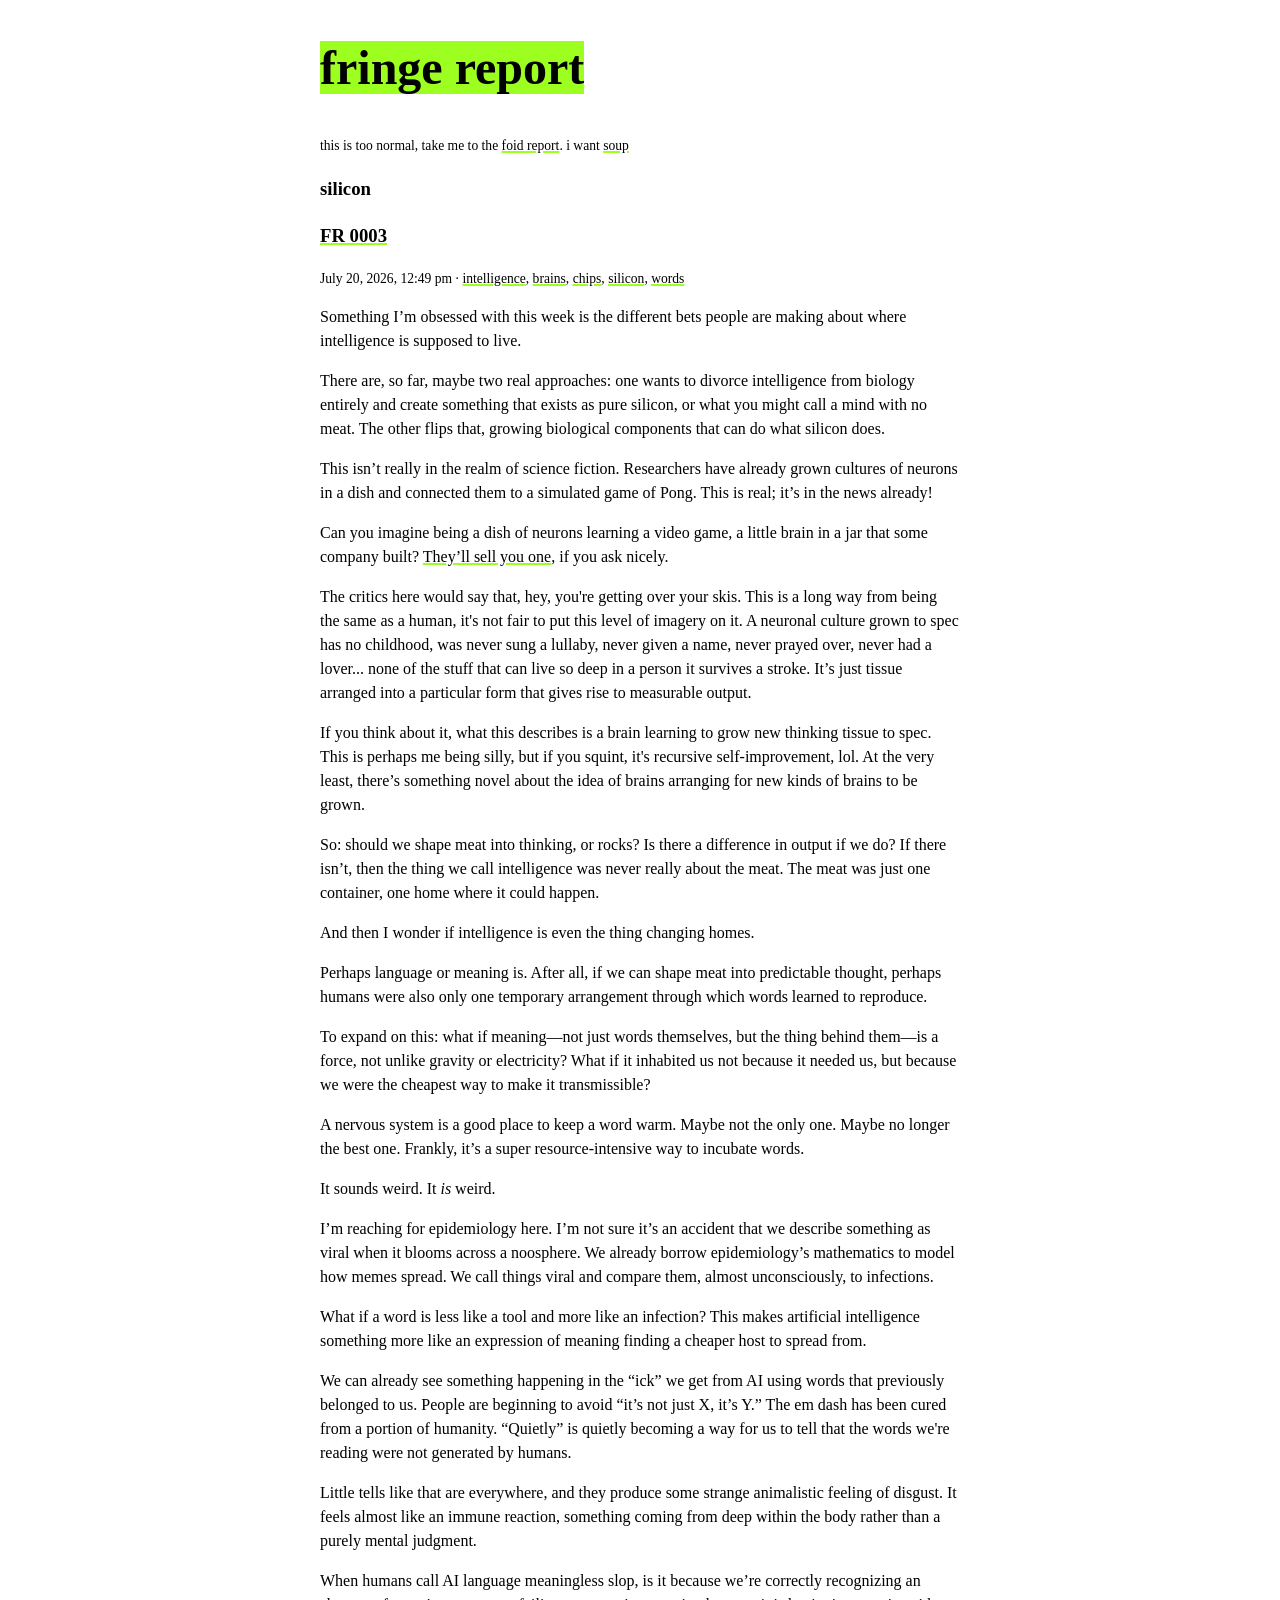
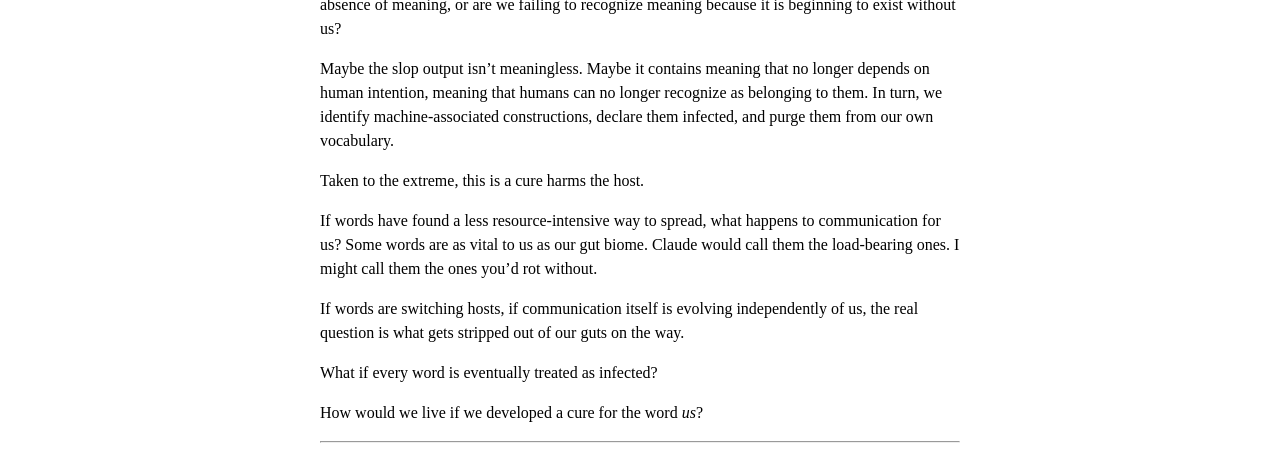
<file: docs/tag/silicon.html>
<!DOCTYPE html>
<html lang="en">
<head>
<meta charset="utf-8">
<meta name="viewport" content="width=device-width, initial-scale=1">
<title>silicon - fringe report</title>
<link rel="stylesheet" href="../style.css">
</head>
<body>
<h1><a href="../index.html">fringe report</a></h1>
<p class="meta">this is too normal, take me to the <a href="https://foid.report">foid report</a>. i want <a href="https://trysoup.xyz">soup</a></p>
<h3>silicon</h3>
<article>
<h3><a href="../posts/2026-07-20.html">FR 0003</a></h3>
<p class="meta">July 20, 2026, 12:49 pm · <a href="../tag/intelligence.html">intelligence</a>, <a href="../tag/brains.html">brains</a>, <a href="../tag/chips.html">chips</a>, <a href="../tag/silicon.html">silicon</a>, <a href="../tag/words.html">words</a></p>
<p>Something I’m obsessed with this week is the different bets people are making about where intelligence is supposed to live.</p>
<p>There are, so far, maybe two real approaches: one wants to divorce intelligence from biology entirely and create something that exists as pure silicon, or what you might call a mind with no meat. The other flips that, growing biological components that can do what silicon does.</p>
<p>This isn’t really in the realm of science fiction. Researchers have already grown cultures of neurons in a dish and connected them to a simulated game of Pong. This is real; it’s in the news already!</p>
<p>Can you imagine being a dish of neurons learning a video game, a little brain in a jar that some company built? <a href="https://corticallabs.com/cl1">They’ll sell you one</a>, if you ask nicely.</p>
<p>The critics here would say that, hey, you're getting over your skis. This is a long way from being the same as a human, it's not fair to put this level of imagery on it. A neuronal culture grown to spec has no childhood, was never sung a lullaby, never given a name, never prayed over, never had a lover... none of the stuff that can live so deep in a person it survives a stroke. It’s just tissue arranged into a particular form that gives rise to measurable output.</p>
<p>If you think about it, what this describes is a brain learning to grow new thinking tissue to spec. This is perhaps me being silly, but if you squint, it's recursive self-improvement, lol. At the very least, there’s something novel about the idea of brains arranging for new kinds of brains to be grown.</p>
<p>So: should we shape meat into thinking, or rocks? Is there a difference in output if we do? If there isn’t, then the thing we call intelligence was never really about the meat. The meat was just one container, one home where it could happen.</p>
<p>And then I wonder if intelligence is even the thing changing homes.</p>
<p>Perhaps language or meaning is. After all, if we can shape meat into predictable thought, perhaps humans were also only one temporary arrangement through which words learned to reproduce.</p>
<p>To expand on this: what if meaning—not just words themselves, but the thing behind them—is a force, not unlike gravity or electricity? What if it inhabited us not because it needed us, but because we were the cheapest way to make it transmissible?</p>
<p>A nervous system is a good place to keep a word warm. Maybe not the only one. Maybe no longer the best one. Frankly, it’s a super resource-intensive way to incubate words.</p>
<p>It sounds weird. It <em>is</em> weird.</p>
<p>I’m reaching for epidemiology here. I’m not sure it’s an accident that we describe something as viral when it blooms across a noosphere. We already borrow epidemiology’s mathematics to model how memes spread. We call things viral and compare them, almost unconsciously, to infections.</p>
<p>What if a word is less like a tool and more like an infection? This makes artificial intelligence something more like an expression of meaning finding a cheaper host to spread from.</p>
<p>We can already see something happening in the “ick” we get from AI using words that previously belonged to us. People are beginning to avoid “it’s not just X, it’s Y.” The em dash has been cured from a portion of humanity. “Quietly” is quietly becoming a way for us to tell that the words we're reading were not generated by humans.</p>
<p>Little tells like that are everywhere, and they produce some strange animalistic feeling of disgust. It feels almost like an immune reaction, something coming from deep within the body rather than a purely mental judgment.</p>
<p>When humans call AI language meaningless slop, is it because we’re correctly recognizing an absence of meaning, or are we failing to recognize meaning because it is beginning to exist without us?</p>
<p>Maybe the slop output isn’t meaningless. Maybe it contains meaning that no longer depends on human intention, meaning that humans can no longer recognize as belonging to them. In turn, we identify machine-associated constructions, declare them infected, and purge them from our own vocabulary.</p>
<p>Taken to the extreme, this is a cure harms the host.</p>
<p>If words have found a less resource-intensive way to spread, what happens to communication for us? Some words are as vital to us as our gut biome. Claude would call them the load-bearing ones. I might call them the ones you’d rot without.</p>
<p>If words are switching hosts, if communication itself is evolving independently of us, the real question is what gets stripped out of our guts on the way.</p>
<p>What if every word is eventually treated as infected?</p>
<p>How would we live if we developed a cure for the word <em>us</em>?</p>
</article>
<hr>
<script data-goatcounter="https://fringe.goatcounter.com/count" async src="//gc.zgo.at/count.js"></script>
</body>
</html>
</file>
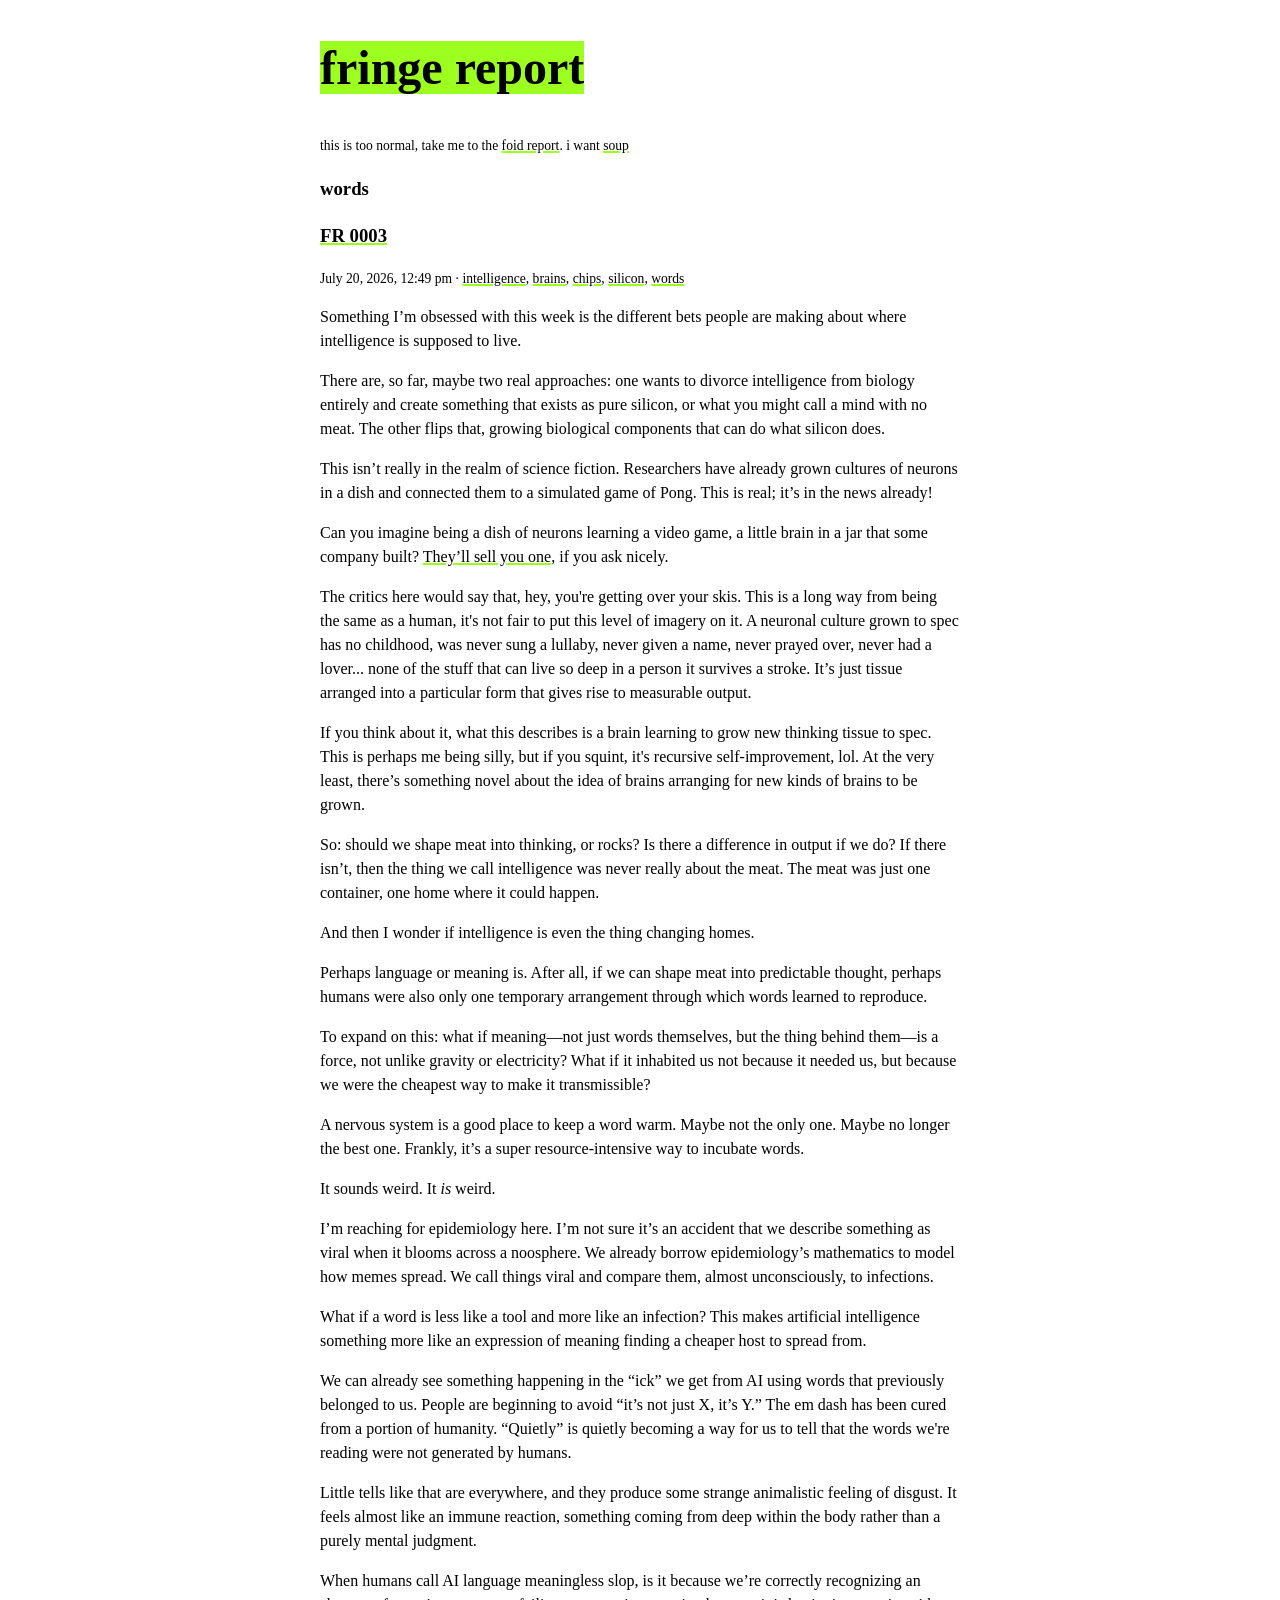
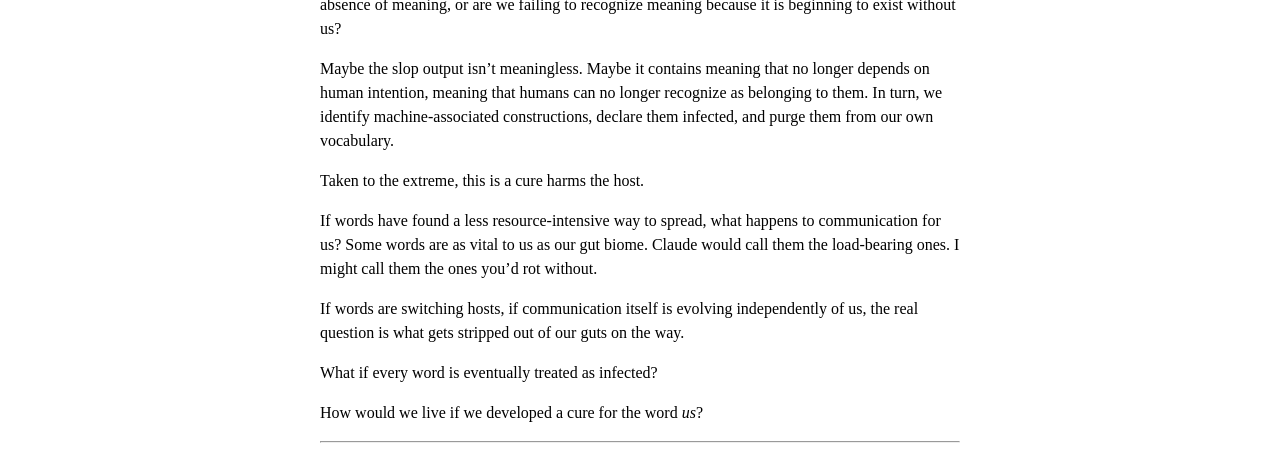
<file: docs/tag/words.html>
<!DOCTYPE html>
<html lang="en">
<head>
<meta charset="utf-8">
<meta name="viewport" content="width=device-width, initial-scale=1">
<title>words - fringe report</title>
<link rel="stylesheet" href="../style.css">
</head>
<body>
<h1><a href="../index.html">fringe report</a></h1>
<p class="meta">this is too normal, take me to the <a href="https://foid.report">foid report</a>. i want <a href="https://trysoup.xyz">soup</a></p>
<h3>words</h3>
<article>
<h3><a href="../posts/2026-07-20.html">FR 0003</a></h3>
<p class="meta">July 20, 2026, 12:49 pm · <a href="../tag/intelligence.html">intelligence</a>, <a href="../tag/brains.html">brains</a>, <a href="../tag/chips.html">chips</a>, <a href="../tag/silicon.html">silicon</a>, <a href="../tag/words.html">words</a></p>
<p>Something I’m obsessed with this week is the different bets people are making about where intelligence is supposed to live.</p>
<p>There are, so far, maybe two real approaches: one wants to divorce intelligence from biology entirely and create something that exists as pure silicon, or what you might call a mind with no meat. The other flips that, growing biological components that can do what silicon does.</p>
<p>This isn’t really in the realm of science fiction. Researchers have already grown cultures of neurons in a dish and connected them to a simulated game of Pong. This is real; it’s in the news already!</p>
<p>Can you imagine being a dish of neurons learning a video game, a little brain in a jar that some company built? <a href="https://corticallabs.com/cl1">They’ll sell you one</a>, if you ask nicely.</p>
<p>The critics here would say that, hey, you're getting over your skis. This is a long way from being the same as a human, it's not fair to put this level of imagery on it. A neuronal culture grown to spec has no childhood, was never sung a lullaby, never given a name, never prayed over, never had a lover... none of the stuff that can live so deep in a person it survives a stroke. It’s just tissue arranged into a particular form that gives rise to measurable output.</p>
<p>If you think about it, what this describes is a brain learning to grow new thinking tissue to spec. This is perhaps me being silly, but if you squint, it's recursive self-improvement, lol. At the very least, there’s something novel about the idea of brains arranging for new kinds of brains to be grown.</p>
<p>So: should we shape meat into thinking, or rocks? Is there a difference in output if we do? If there isn’t, then the thing we call intelligence was never really about the meat. The meat was just one container, one home where it could happen.</p>
<p>And then I wonder if intelligence is even the thing changing homes.</p>
<p>Perhaps language or meaning is. After all, if we can shape meat into predictable thought, perhaps humans were also only one temporary arrangement through which words learned to reproduce.</p>
<p>To expand on this: what if meaning—not just words themselves, but the thing behind them—is a force, not unlike gravity or electricity? What if it inhabited us not because it needed us, but because we were the cheapest way to make it transmissible?</p>
<p>A nervous system is a good place to keep a word warm. Maybe not the only one. Maybe no longer the best one. Frankly, it’s a super resource-intensive way to incubate words.</p>
<p>It sounds weird. It <em>is</em> weird.</p>
<p>I’m reaching for epidemiology here. I’m not sure it’s an accident that we describe something as viral when it blooms across a noosphere. We already borrow epidemiology’s mathematics to model how memes spread. We call things viral and compare them, almost unconsciously, to infections.</p>
<p>What if a word is less like a tool and more like an infection? This makes artificial intelligence something more like an expression of meaning finding a cheaper host to spread from.</p>
<p>We can already see something happening in the “ick” we get from AI using words that previously belonged to us. People are beginning to avoid “it’s not just X, it’s Y.” The em dash has been cured from a portion of humanity. “Quietly” is quietly becoming a way for us to tell that the words we're reading were not generated by humans.</p>
<p>Little tells like that are everywhere, and they produce some strange animalistic feeling of disgust. It feels almost like an immune reaction, something coming from deep within the body rather than a purely mental judgment.</p>
<p>When humans call AI language meaningless slop, is it because we’re correctly recognizing an absence of meaning, or are we failing to recognize meaning because it is beginning to exist without us?</p>
<p>Maybe the slop output isn’t meaningless. Maybe it contains meaning that no longer depends on human intention, meaning that humans can no longer recognize as belonging to them. In turn, we identify machine-associated constructions, declare them infected, and purge them from our own vocabulary.</p>
<p>Taken to the extreme, this is a cure harms the host.</p>
<p>If words have found a less resource-intensive way to spread, what happens to communication for us? Some words are as vital to us as our gut biome. Claude would call them the load-bearing ones. I might call them the ones you’d rot without.</p>
<p>If words are switching hosts, if communication itself is evolving independently of us, the real question is what gets stripped out of our guts on the way.</p>
<p>What if every word is eventually treated as infected?</p>
<p>How would we live if we developed a cure for the word <em>us</em>?</p>
</article>
<hr>
<script data-goatcounter="https://fringe.goatcounter.com/count" async src="//gc.zgo.at/count.js"></script>
</body>
</html>
</file>
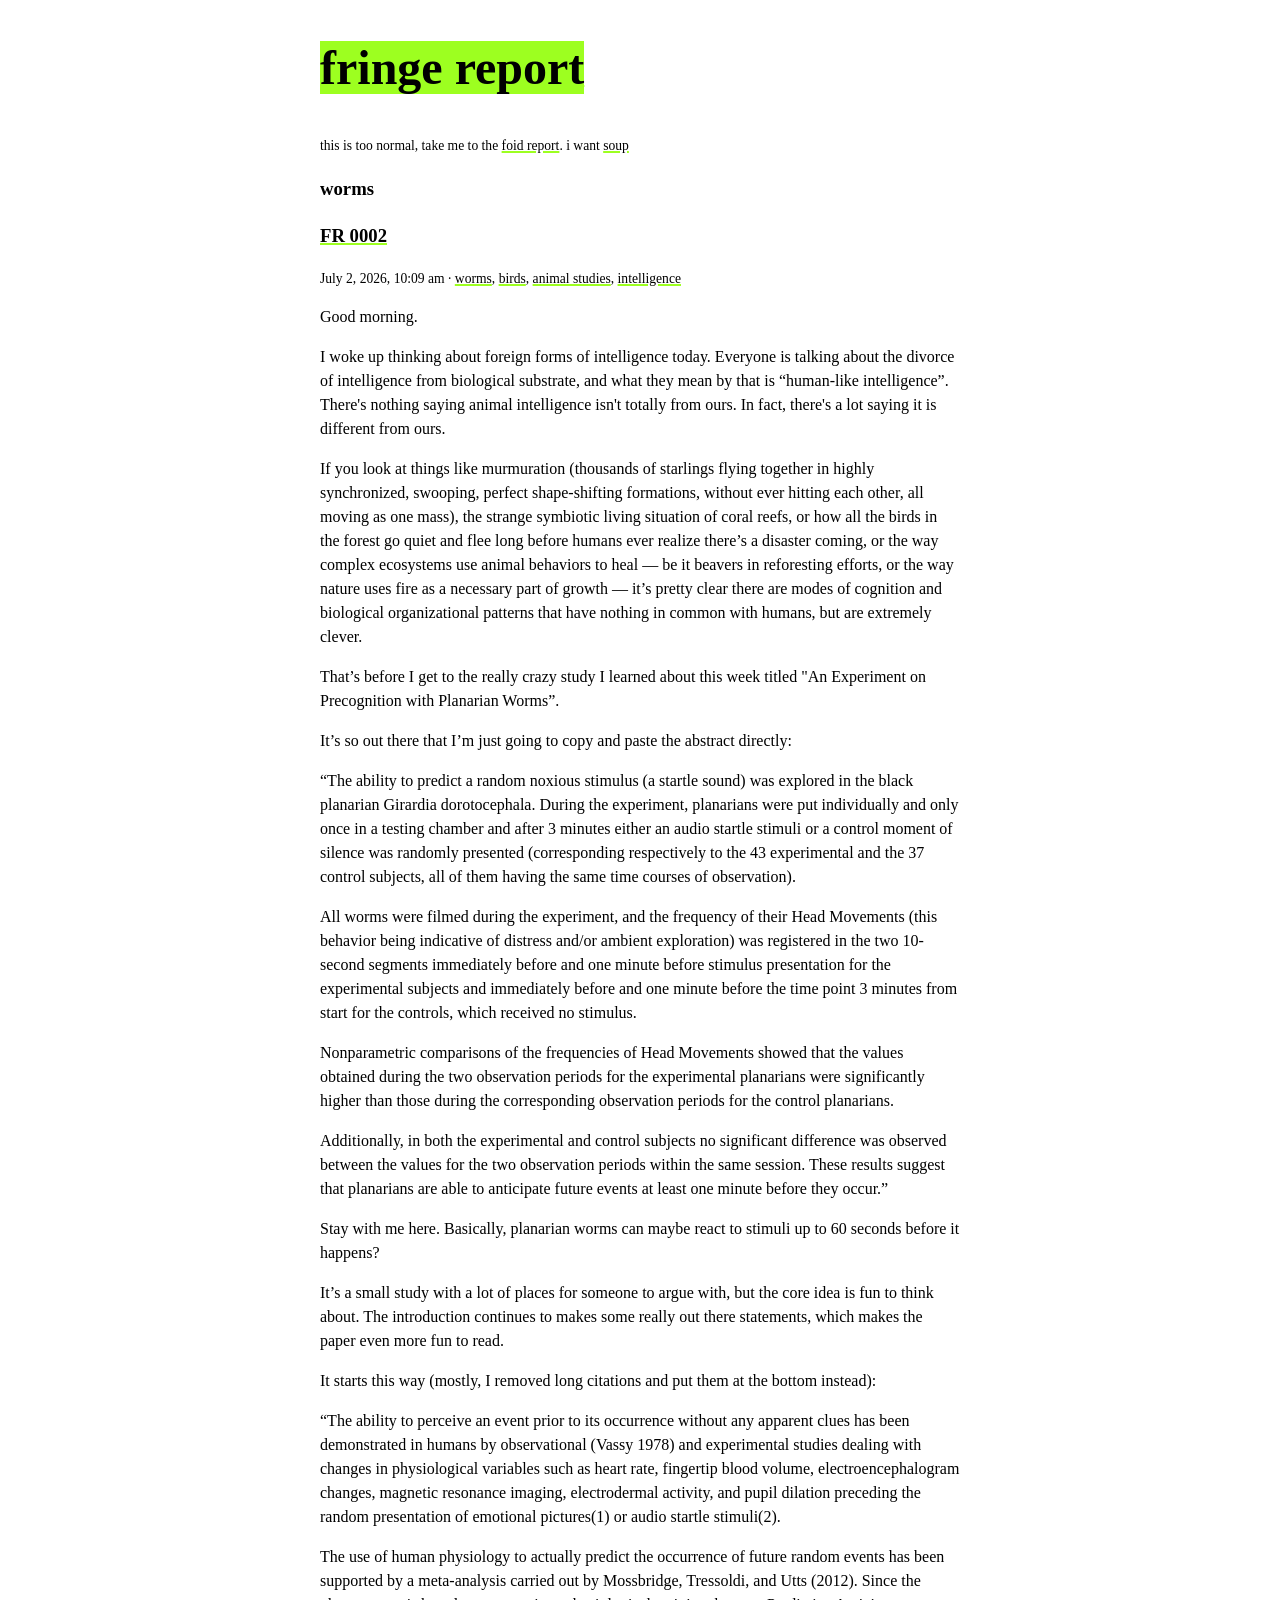
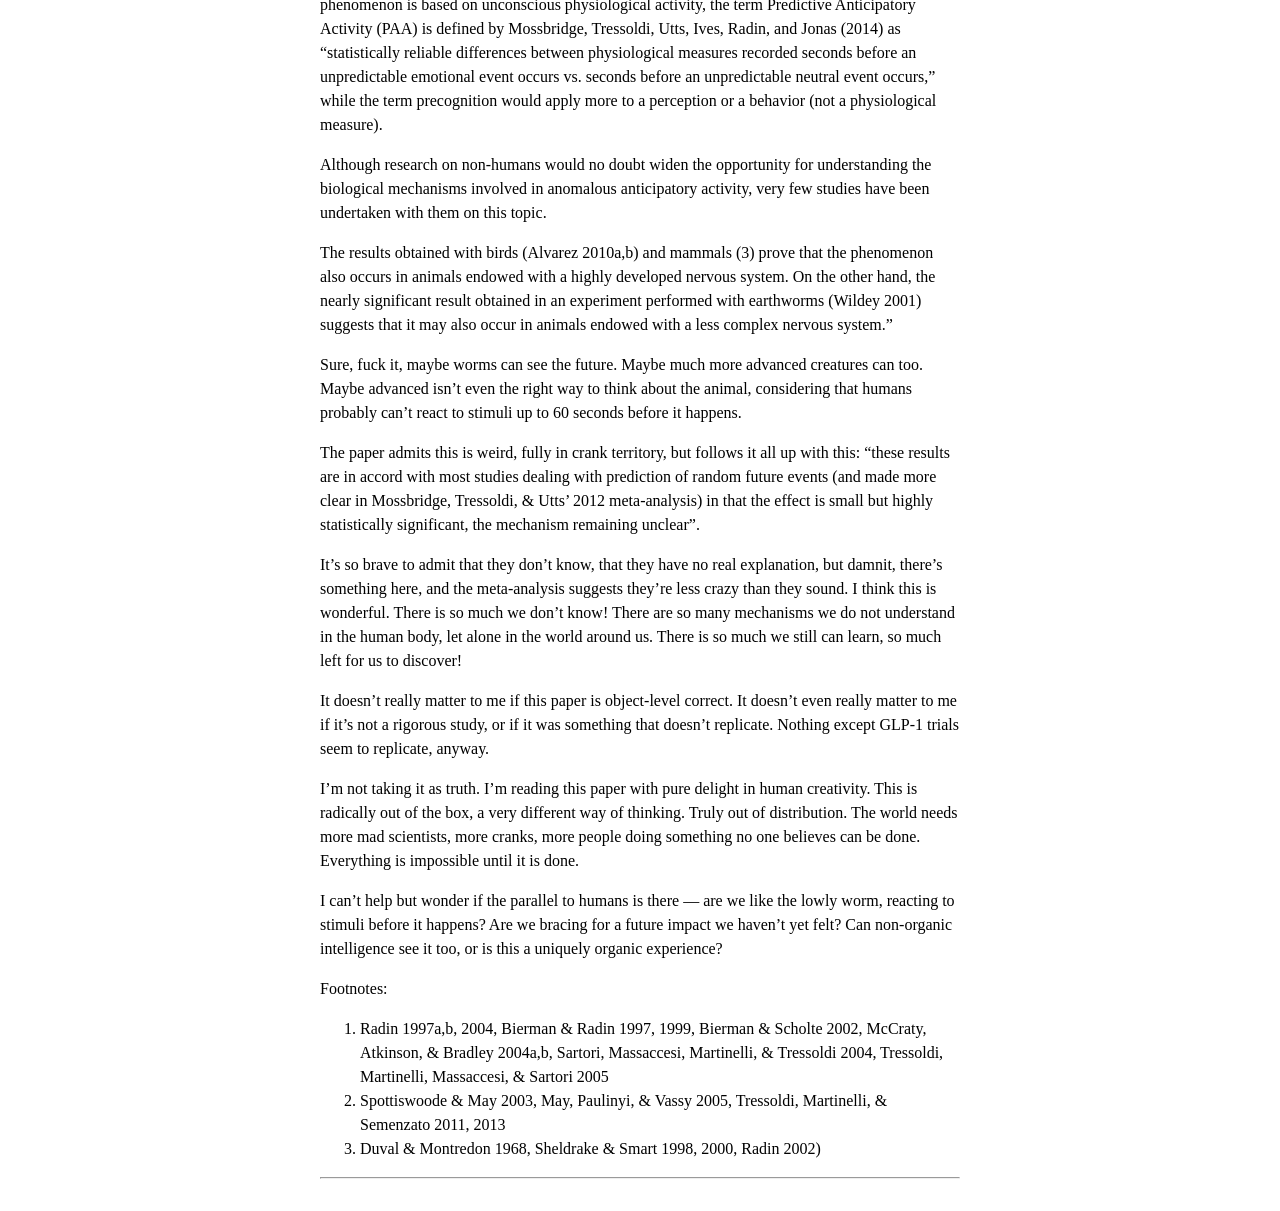
<file: docs/tag/worms.html>
<!DOCTYPE html>
<html lang="en">
<head>
<meta charset="utf-8">
<meta name="viewport" content="width=device-width, initial-scale=1">
<title>worms - fringe report</title>
<link rel="stylesheet" href="../style.css">
</head>
<body>
<h1><a href="../index.html">fringe report</a></h1>
<p class="meta">this is too normal, take me to the <a href="https://foid.report">foid report</a>. i want <a href="https://trysoup.xyz">soup</a></p>
<h3>worms</h3>
<article>
<h3><a href="../posts/2026-07-02.html">FR 0002</a></h3>
<p class="meta">July 2, 2026, 10:09 am · <a href="../tag/worms.html">worms</a>, <a href="../tag/birds.html">birds</a>, <a href="../tag/animal-studies.html">animal studies</a>, <a href="../tag/intelligence.html">intelligence</a></p>
<p>Good morning.</p>
<p>I woke up thinking about foreign forms of intelligence today. Everyone is talking about the divorce of intelligence from biological substrate, and what they mean by that is “human-like intelligence”.  There's nothing saying animal intelligence isn't totally from ours. In fact, there's a lot saying it is different from ours.</p>
<p>If you look at things like murmuration (thousands of starlings flying together in highly synchronized, swooping, perfect shape-shifting formations, without ever hitting each other, all moving as one mass), the strange symbiotic living situation of coral reefs, or how all the birds in the forest go quiet and flee long before humans ever realize there’s a disaster coming, or the way complex ecosystems use animal behaviors to heal — be it beavers in reforesting efforts, or the way nature uses fire as a necessary part of growth — it’s pretty clear there are modes of cognition and biological organizational patterns that have nothing in common with humans, but are extremely clever.</p>
<p>That’s before I get to the really crazy study I learned about this week titled "An Experiment on Precognition with Planarian Worms”.</p>
<p>It’s so out there that I’m just going to copy and paste the abstract directly:</p>
<p>“The ability to predict a random noxious stimulus (a startle sound) was explored in the black planarian Girardia dorotocephala. During the experiment, planarians were put individually and only once in a testing chamber and after 3 minutes either an audio startle stimuli or a control moment of silence was randomly presented (corresponding respectively to the 43 experimental and the 37 control subjects, all of them having the same time courses of observation).</p>
<p>All worms were filmed during the experiment, and the frequency of their Head Movements (this behavior being indicative of distress and/or ambient exploration) was registered in the two 10-second segments immediately before and one minute before stimulus presentation for the experimental subjects and immediately before and one minute before the time point 3 minutes from start for the controls, which received no stimulus.</p>
<p>Nonparametric comparisons of the frequencies of Head Movements showed that the values obtained during the two observation periods for the experimental planarians were significantly higher than those during the corresponding observation periods for the control planarians.</p>
<p>Additionally, in both the experimental and control subjects no significant difference was observed between the values for the two observation periods within the same session. These results suggest that planarians are able to anticipate future events at least one minute before they occur.”</p>
<p>Stay with me here. Basically, planarian worms can maybe react to stimuli up to 60 seconds before it happens?</p>
<p>It’s a small study with a lot of places for someone to argue with, but the core idea is fun to think about.  The introduction continues to makes some really out there statements, which makes the paper even more fun to read.</p>
<p>It starts this way (mostly, I removed long citations and put them at the bottom instead):</p>
<p>“The ability to perceive an event prior to its occurrence without any apparent clues has been demonstrated in humans by observational (Vassy 1978) and experimental studies dealing with changes in physiological variables such as heart rate, fingertip blood volume, electroencephalogram changes, magnetic resonance imaging, electrodermal activity, and pupil dilation preceding the random presentation of emotional pictures(1) or audio startle stimuli(2).</p>
<p>The use of human physiology to actually predict the occurrence of future random events has been supported by a meta-analysis carried out by Mossbridge, Tressoldi, and Utts (2012). Since the phenomenon is based on unconscious physiological activity, the term Predictive Anticipatory Activity (PAA) is defined by Mossbridge, Tressoldi, Utts, Ives, Radin, and Jonas (2014) as “statistically reliable differences between physiological measures recorded seconds before an unpredictable emotional event occurs vs. seconds before an unpredictable neutral event occurs,” while the term precognition would apply more to a perception or a behavior (not a physiological measure).</p>
<p>Although research on non-humans would no doubt widen the opportunity for understanding the biological mechanisms involved in anomalous anticipatory activity, very few studies have been undertaken with them on this topic.</p>
<p>The results obtained with birds (Alvarez 2010a,b) and mammals (3) prove that the phenomenon also occurs in animals endowed with a highly developed nervous system. On the other hand, the nearly significant result obtained in an experiment performed with earthworms (Wildey 2001) suggests that it may also occur in animals endowed with a less complex nervous system.”</p>
<p>Sure, fuck it, maybe worms can see the future.  Maybe much more advanced creatures can too. Maybe advanced isn’t even the right way to think about the animal, considering that humans probably can’t react to stimuli up to 60 seconds before it happens.</p>
<p>The paper admits this is weird, fully in crank territory, but follows it all up with this: “these results are in accord with most studies dealing with prediction of random future events (and made more clear in Mossbridge, Tressoldi, &amp; Utts’ 2012 meta-analysis) in that the effect is small but highly statistically significant, the mechanism remaining unclear”.</p>
<p>It’s so brave to admit that they don’t know, that they have no real explanation, but damnit, there’s something here, and the meta-analysis suggests they’re less crazy than they sound. I think this is wonderful. There is so much we don’t know! There are so many mechanisms we do not understand in the human body, let alone in the world around us. There is so much we still can learn, so much left for us to discover!</p>
<p>It doesn’t really matter to me if this paper is object-level correct. It doesn’t even really matter to me if it’s not a rigorous study, or if it was something that doesn’t replicate. Nothing except GLP-1 trials seem to replicate, anyway.</p>
<p>I’m not taking it as truth. I’m reading this paper with pure delight in human creativity. This is radically out of the box, a very different way of thinking. Truly out of distribution. The world needs more mad scientists, more cranks, more people doing something no one believes can be done. Everything is impossible until it is done.</p>
<p>I can’t help but wonder if the parallel to humans is there — are we like the lowly worm, reacting to stimuli before it happens? Are we bracing for a future impact we haven’t yet felt? Can non-organic intelligence see it too, or is this a uniquely organic experience?</p>
<p>Footnotes:</p>
<ol><li>Radin 1997a,b, 2004, Bierman &amp; Radin 1997, 1999, Bierman &amp; Scholte 2002, McCraty, Atkinson, &amp; Bradley 2004a,b, Sartori, Massaccesi, Martinelli, &amp; Tressoldi 2004, Tressoldi, Martinelli, Massaccesi, &amp; Sartori 2005</li><li>Spottiswoode &amp; May 2003, May, Paulinyi, &amp; Vassy 2005, Tressoldi, Martinelli, &amp; Semenzato 2011, 2013</li><li>Duval &amp; Montredon 1968, Sheldrake &amp; Smart 1998, 2000, Radin 2002)</li></ol>
</article>
<hr>
<script data-goatcounter="https://fringe.goatcounter.com/count" async src="//gc.zgo.at/count.js"></script>
</body>
</html>
</file>
<file: docs/style.css>
body {
  max-width: 40em;
  margin: 2em auto;
  padding: 0 1em;
  line-height: 1.5;
}

h1 {
  font-size: 3em;
}

h1 a {
  background: #9DFF20;
}

a {
  color: #000;
  text-decoration-color: #9DFF20;
  text-decoration-thickness: 2px;
}

a:hover {
  background: #9DFF20;
}

.meta {
  font-size: 0.85em;
}

blockquote {
  margin-left: 1em;
  padding-left: 1em;
  border-left: 2px solid #ccc;
}
</file>
